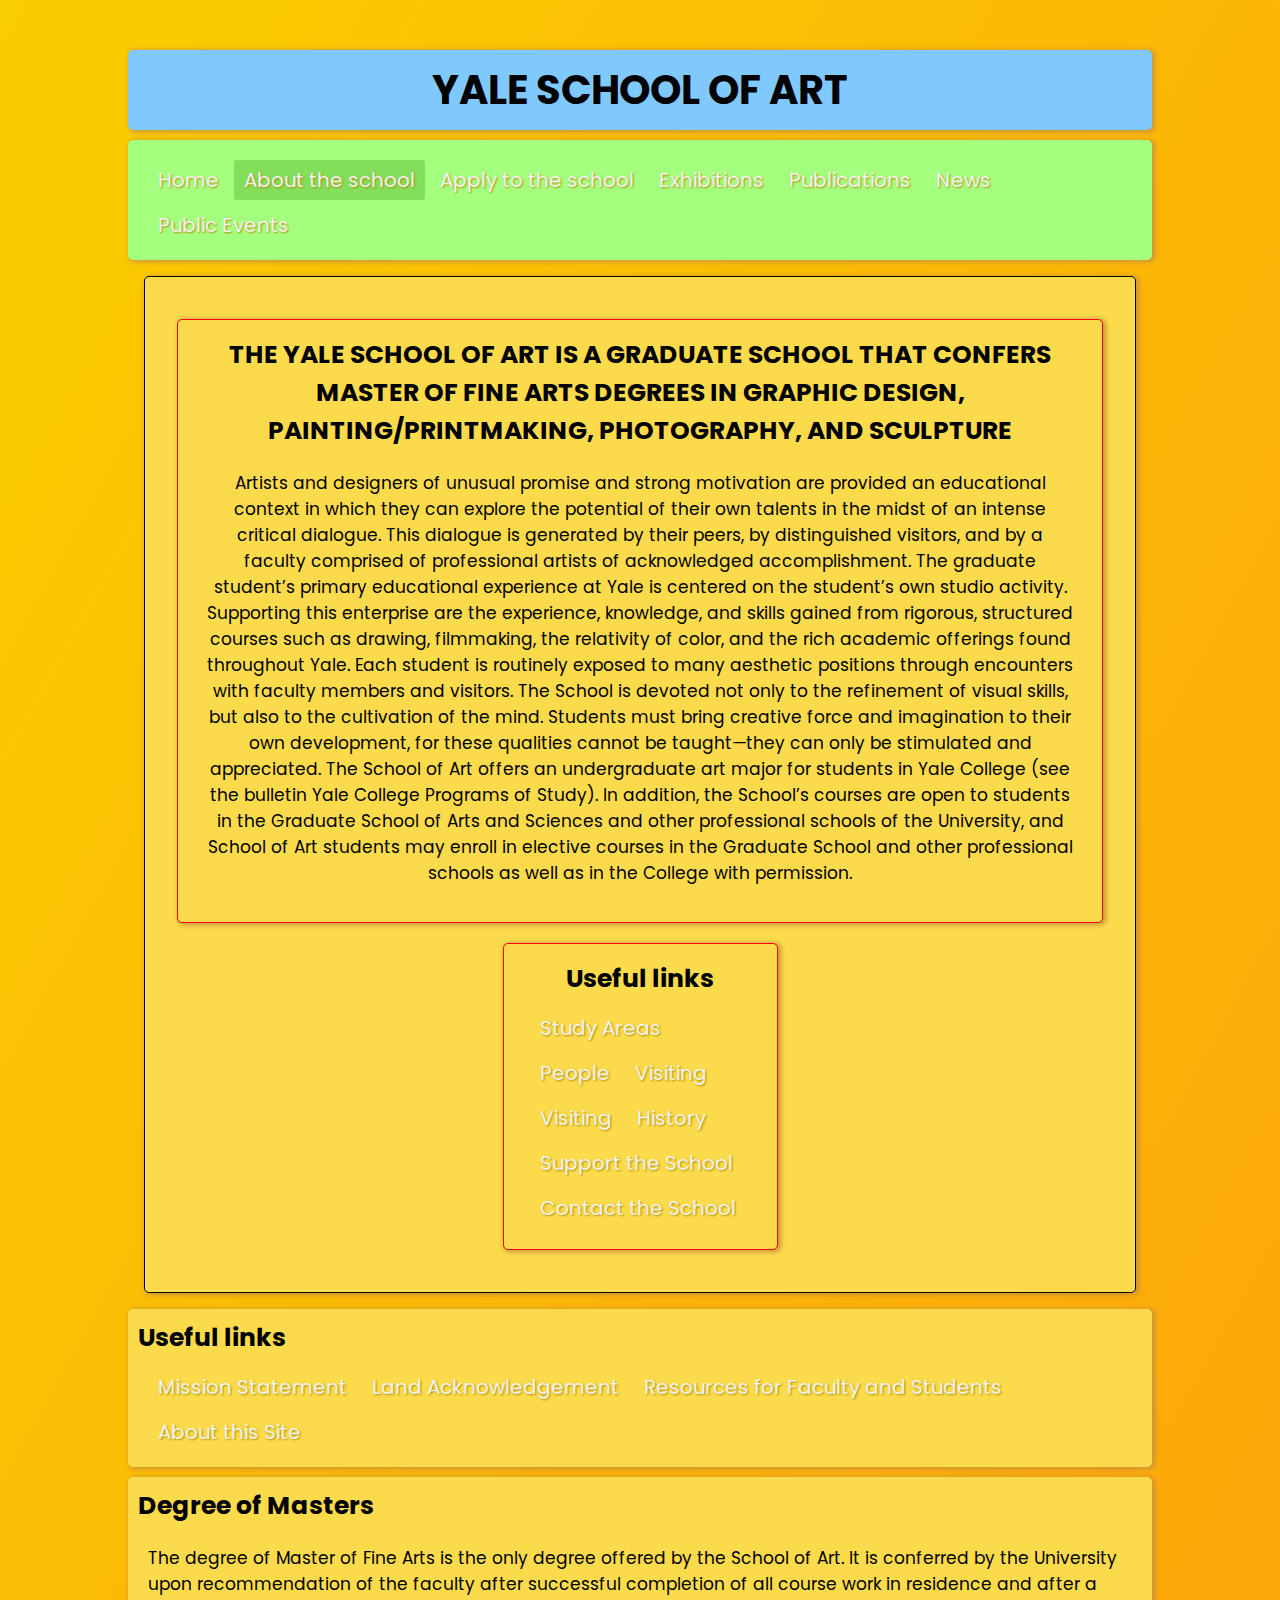
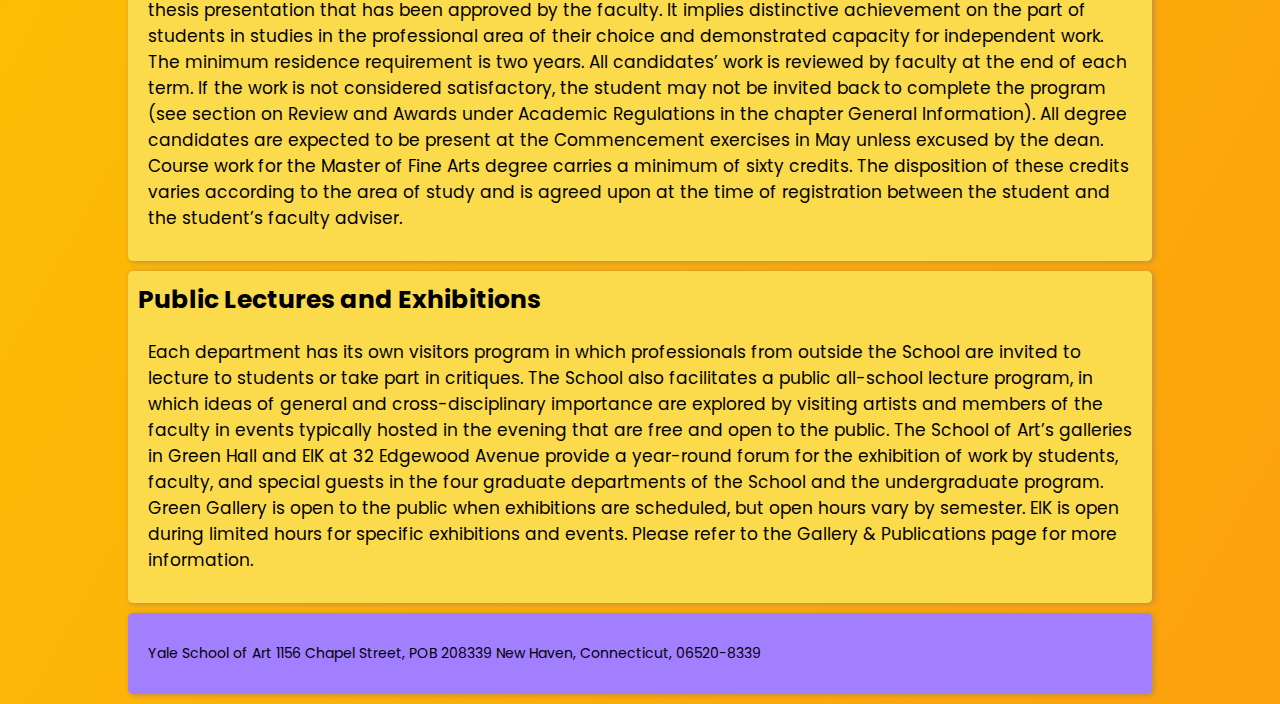
<file: about.html>
<!DOCTYPE html>
<html lang="en">
  <head>
    <meta charset="UTF-8" />
    <meta http-equiv="X-UA-Compatible" content="IE=edge" />
    <meta name="viewport" content="width=device-width, initial-scale=1.0" />
    <link rel="icon" href="media/logo.png" type="image/icon type" />
    <link
      href="https://fonts.googleapis.com/css?family=Poppins"
      rel="stylesheet"
    />
    <link rel="stylesheet" href="style.css" />
    <title>YALE SCHOOL OF ART | Home</title>
  </head>

  <body>
    <header>YALE SCHOOL OF ART</header>
    <nav>
      <ul>
        <li><a href="index.html">Home</a></li>
        <li><a class="active" href="about.html">About the school</a></li>
        <li><a href="apply.html">Apply to the school</a></li>
        <li><a href="exhibitions.html">Exhibitions</a></li>
        <li><a href="publications.html">Publications</a></li>
        <li><a href="news.html">News</a></li>
        <li><a href="public_events.html">Public Events</a></li>
      </ul>
    </nav>
    <main>
      <div class="parent">
        <div class="child">
          <h2>
            THE YALE SCHOOL OF ART IS A GRADUATE SCHOOL THAT CONFERS MASTER OF
            FINE ARTS DEGREES IN GRAPHIC DESIGN, PAINTING/PRINTMAKING,
            PHOTOGRAPHY, AND SCULPTURE
          </h2>
          <p>
            Artists and designers of unusual promise and strong motivation are
            provided an educational context in which they can explore the
            potential of their own talents in the midst of an intense critical
            dialogue. This dialogue is generated by their peers, by
            distinguished visitors, and by a faculty comprised of professional
            artists of acknowledged accomplishment. The graduate student’s
            primary educational experience at Yale is centered on the student’s
            own studio activity. Supporting this enterprise are the experience,
            knowledge, and skills gained from rigorous, structured courses such
            as drawing, filmmaking, the relativity of color, and the rich
            academic offerings found throughout Yale. Each student is routinely
            exposed to many aesthetic positions through encounters with faculty
            members and visitors. The School is devoted not only to the
            refinement of visual skills, but also to the cultivation of the
            mind. Students must bring creative force and imagination to their
            own development, for these qualities cannot be taught—they can only
            be stimulated and appreciated. The School of Art offers an
            undergraduate art major for students in Yale College (see the
            bulletin Yale College Programs of Study). In addition, the School’s
            courses are open to students in the Graduate School of Arts and
            Sciences and other professional schools of the University, and
            School of Art students may enroll in elective courses in the
            Graduate School and other professional schools as well as in the
            College with permission.
          </p>
        </div>
        <div class="child">
          <h2>Useful links</h2>
          <ul>
            <li><a href="study-areas">Study Areas</a></li>
            <li><a href="people">People</a></li>
            <li><a href="visiting">Visiting</a></li>
            <li><a href="facilities">Visiting</a></li>
            <li><a href="history">History</a></li>
            <li><a href="support">Support the School</a></li>
            <li><a href="contact">Contact the School</a></li>
          </ul>
        </div>
      </div>
      <div class="page-links">
        <h2>Useful links</h2>
        <ul>
          <li><a href="mission_statemnet">Mission Statement</a></li>
          <li><a href="land">Land Acknowledgement</a></li>
          <li><a href="resources">Resources for Faculty and Students</a></li>
          <li><a href="about_site">About this Site</a></li>
        </ul>
      </div>
      <div>
        <h2>Degree of Masters</h2>
        <p>
          The degree of Master of Fine Arts is the only degree offered by the
          School of Art. It is conferred by the University upon recommendation
          of the faculty after successful completion of all course work in
          residence and after a thesis presentation that has been approved by
          the faculty. It implies distinctive achievement on the part of
          students in studies in the professional area of their choice and
          demonstrated capacity for independent work. The minimum residence
          requirement is two years. All candidates’ work is reviewed by faculty
          at the end of each term. If the work is not considered satisfactory,
          the student may not be invited back to complete the program (see
          section on Review and Awards under Academic Regulations in the chapter
          General Information). All degree candidates are expected to be present
          at the Commencement exercises in May unless excused by the dean.
          Course work for the Master of Fine Arts degree carries a minimum of
          sixty credits. The disposition of these credits varies according to
          the area of study and is agreed upon at the time of registration
          between the student and the student’s faculty adviser.
        </p>
      </div>
      <div>
        <h2>Public Lectures and Exhibitions</h2>
        <p>
          Each department has its own visitors program in which professionals
          from outside the School are invited to lecture to students or take
          part in critiques. The School also facilitates a public all-school
          lecture program, in which ideas of general and cross-disciplinary
          importance are explored by visiting artists and members of the faculty
          in events typically hosted in the evening that are free and open to
          the public. The School of Art’s galleries in Green Hall and EIK at 32
          Edgewood Avenue provide a year-round forum for the exhibition of work
          by students, faculty, and special guests in the four graduate
          departments of the School and the undergraduate program. Green Gallery
          is open to the public when exhibitions are scheduled, but open hours
          vary by semester. EIK is open during limited hours for specific
          exhibitions and events. Please refer to the Gallery & Publications
          page for more information.
        </p>
      </div>
      <!-- Socials - insta:  yaleschoolofart - https://www.instagram.com/yaleschoolofart/
                     fb: @YaleSchoolofArt - https://www.facebook.com/YaleSchoolofArt/
                     yt: Yale School of Art - https://www.youtube.com/channel/UCDwJT0mYodTSodcpH-hGmdA
                     contact: https://www.art.yale.edu/about/contact -->
    </main>
    <footer>
      <p>
        Yale School of Art 1156 Chapel Street, POB 208339 New Haven,
        Connecticut, 06520-8339
      </p>
    </footer>
  </body>
</html>
</file>
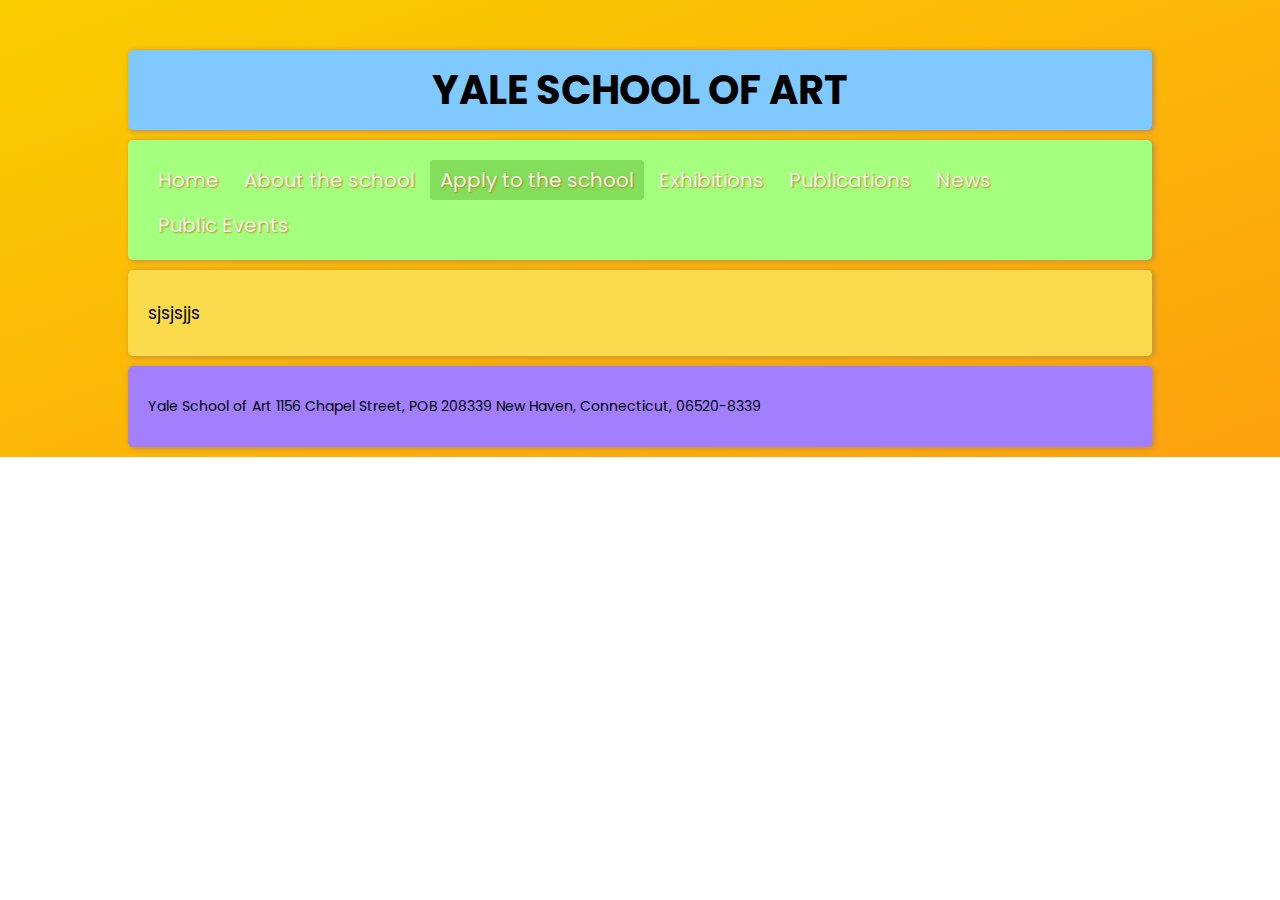
<file: apply.html>
<!DOCTYPE html>
<html lang="en">
	<head>
		<meta charset="UTF-8">
		<meta http-equiv="X-UA-Compatible" content="IE=edge">
		<meta name="viewport" content="width=device-width, initial-scale=1.0">
		<link rel="icon" href="media/logo.png" type="image/icon type">
		<link href='https://fonts.googleapis.com/css?family=Poppins' rel='stylesheet'>
		<link rel="stylesheet" href="style.css">
		<title>YALE SCHOOL OF ART | Home</title>
	</head>

	<body>
		<header>
			YALE SCHOOL OF ART
		</header>
		<nav>
			<ul>
				<li><a href="index.html">Home</a></li>
				<li><a href="about.html">About the school</a></li>
				<li><a class="active" href="apply.html">Apply to the school</a></li>
				<li><a href="exhibitions.html">Exhibitions</a></li>
				<li><a href="publications.html">Publications</a></li>
				<li><a href="news.html">News</a></li>
				<li><a href="public_events.html">Public Events</a></li>
			</ul>
		</nav>
		<main>
			<div>
				<p>sjsjsjjs</p>
			</div>
		</main>
		<footer>
			<p>Yale School of Art 1156 Chapel Street, POB 208339 New Haven, Connecticut, 06520-8339</p>
		</footer>
	</body>
</html>
</file>
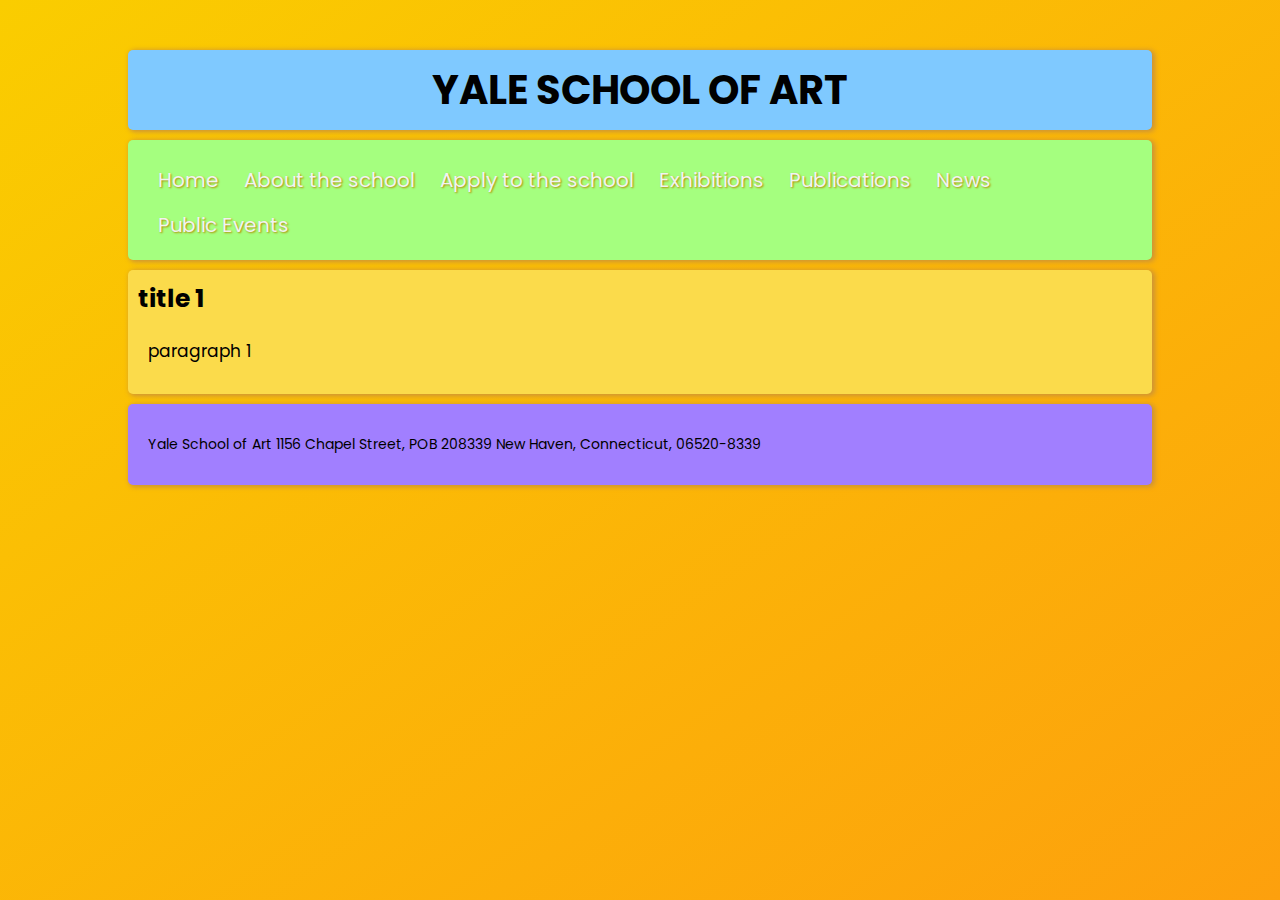
<file: basic page template.html>
<html>
	<head>
		<title>page template</title>
		<meta charset="UTF-8">
		<meta http-equiv="X-UA-Compatible" content="IE=edge">
		<meta name="viewport" content="width=device-width, initial-scale=1.0">
		<link rel="icon" href="media/logo.png" type="image/icon type">
		<link href='https://fonts.googleapis.com/css?family=Poppins' rel='stylesheet'>
		<link rel="stylesheet" href="style.css">
	</head>

	<body>
		<header>
			YALE SCHOOL OF ART
		</header>
		<nav>
			<ul>
				<li><a href="index.html">Home</a></li>
				<li><a href="about.html">About the school</a></li>
				<li><a href="apply.html">Apply to the school</a></li>
				<li><a href="exhibitions.html">Exhibitions</a></li>
				<li><a href="publications.html">Publications</a></li>
				<li><a href="news.html">News</a></li>
				<li><a href="public_events.html">Public Events</a></li>
			</ul>
		</nav>
		<main>
			<div>
				<h2>title 1</h2>
				<p>
					paragraph 1
				</p>
			</div>
		</main>
		<footer>
			<p>Yale School of Art 1156 Chapel Street, POB 208339 New Haven, Connecticut, 06520-8339</p>
		</footer>
	</body>	
</html>
</file>
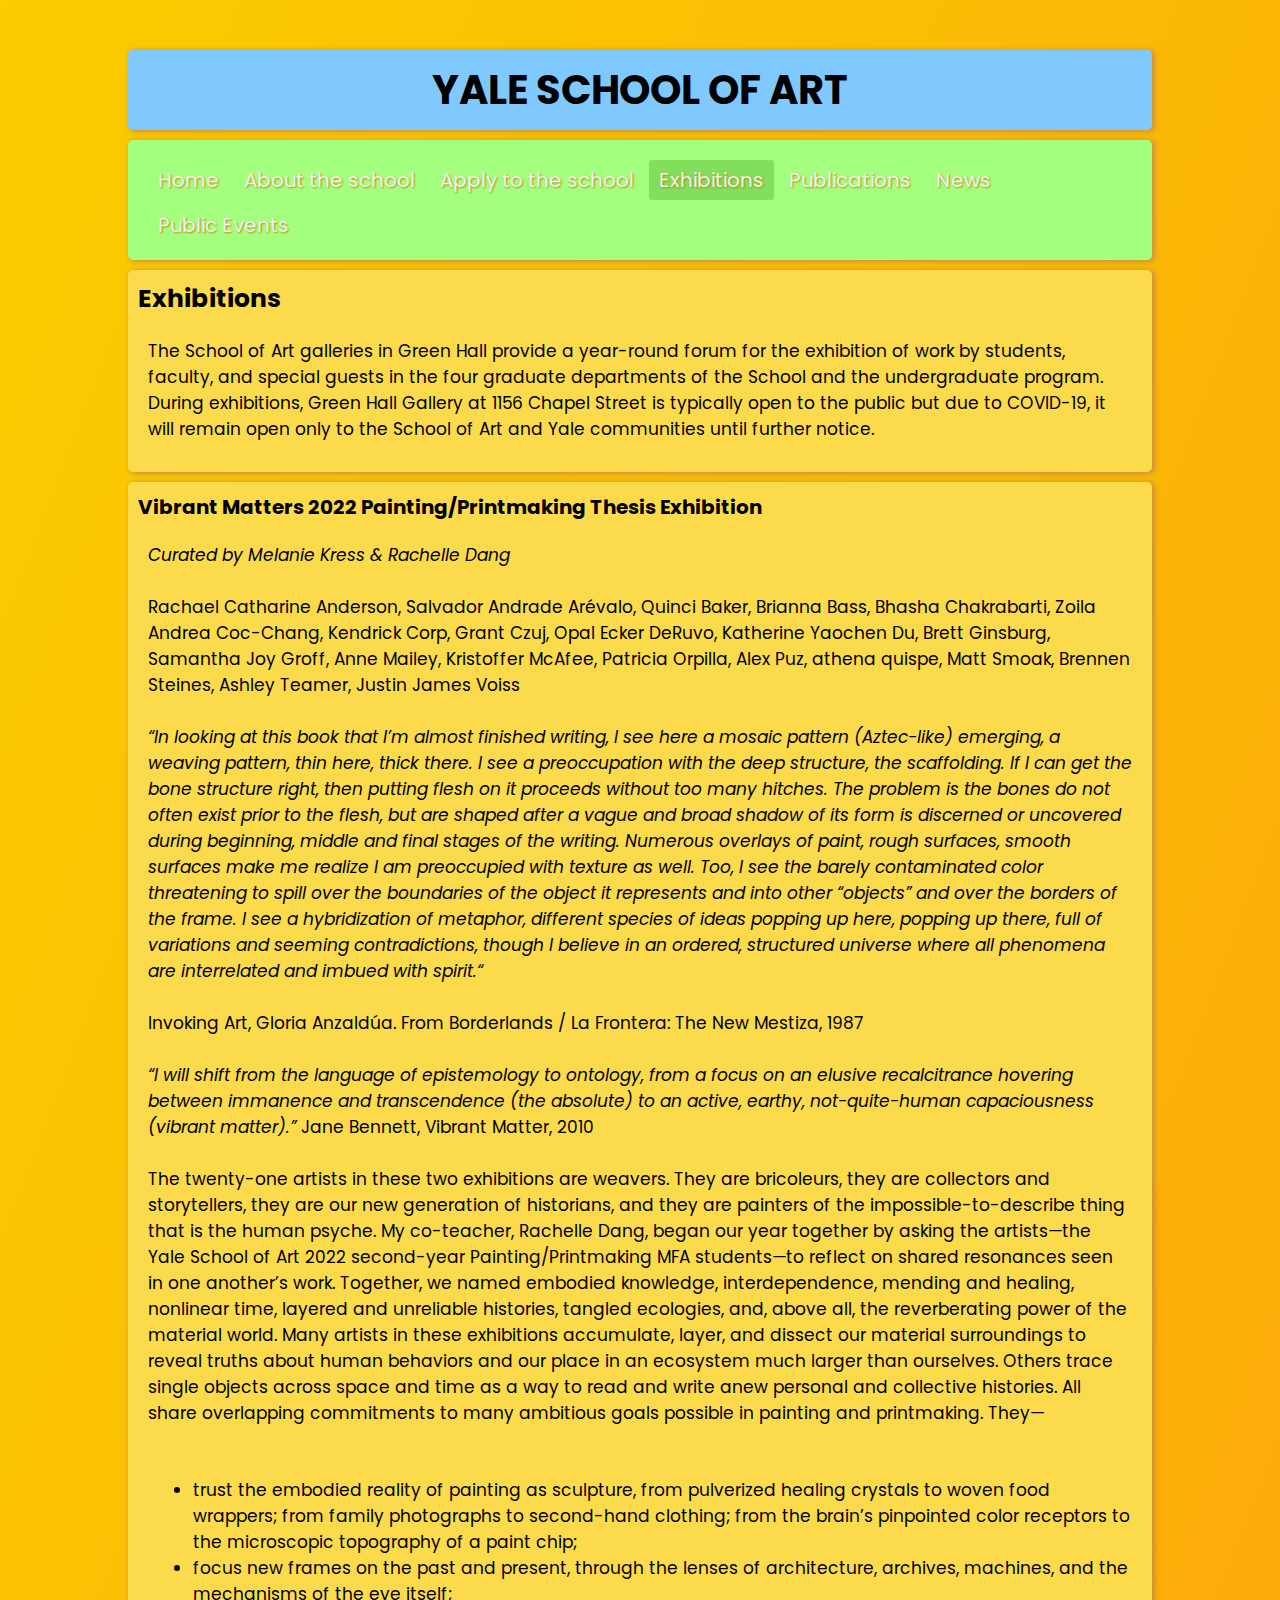
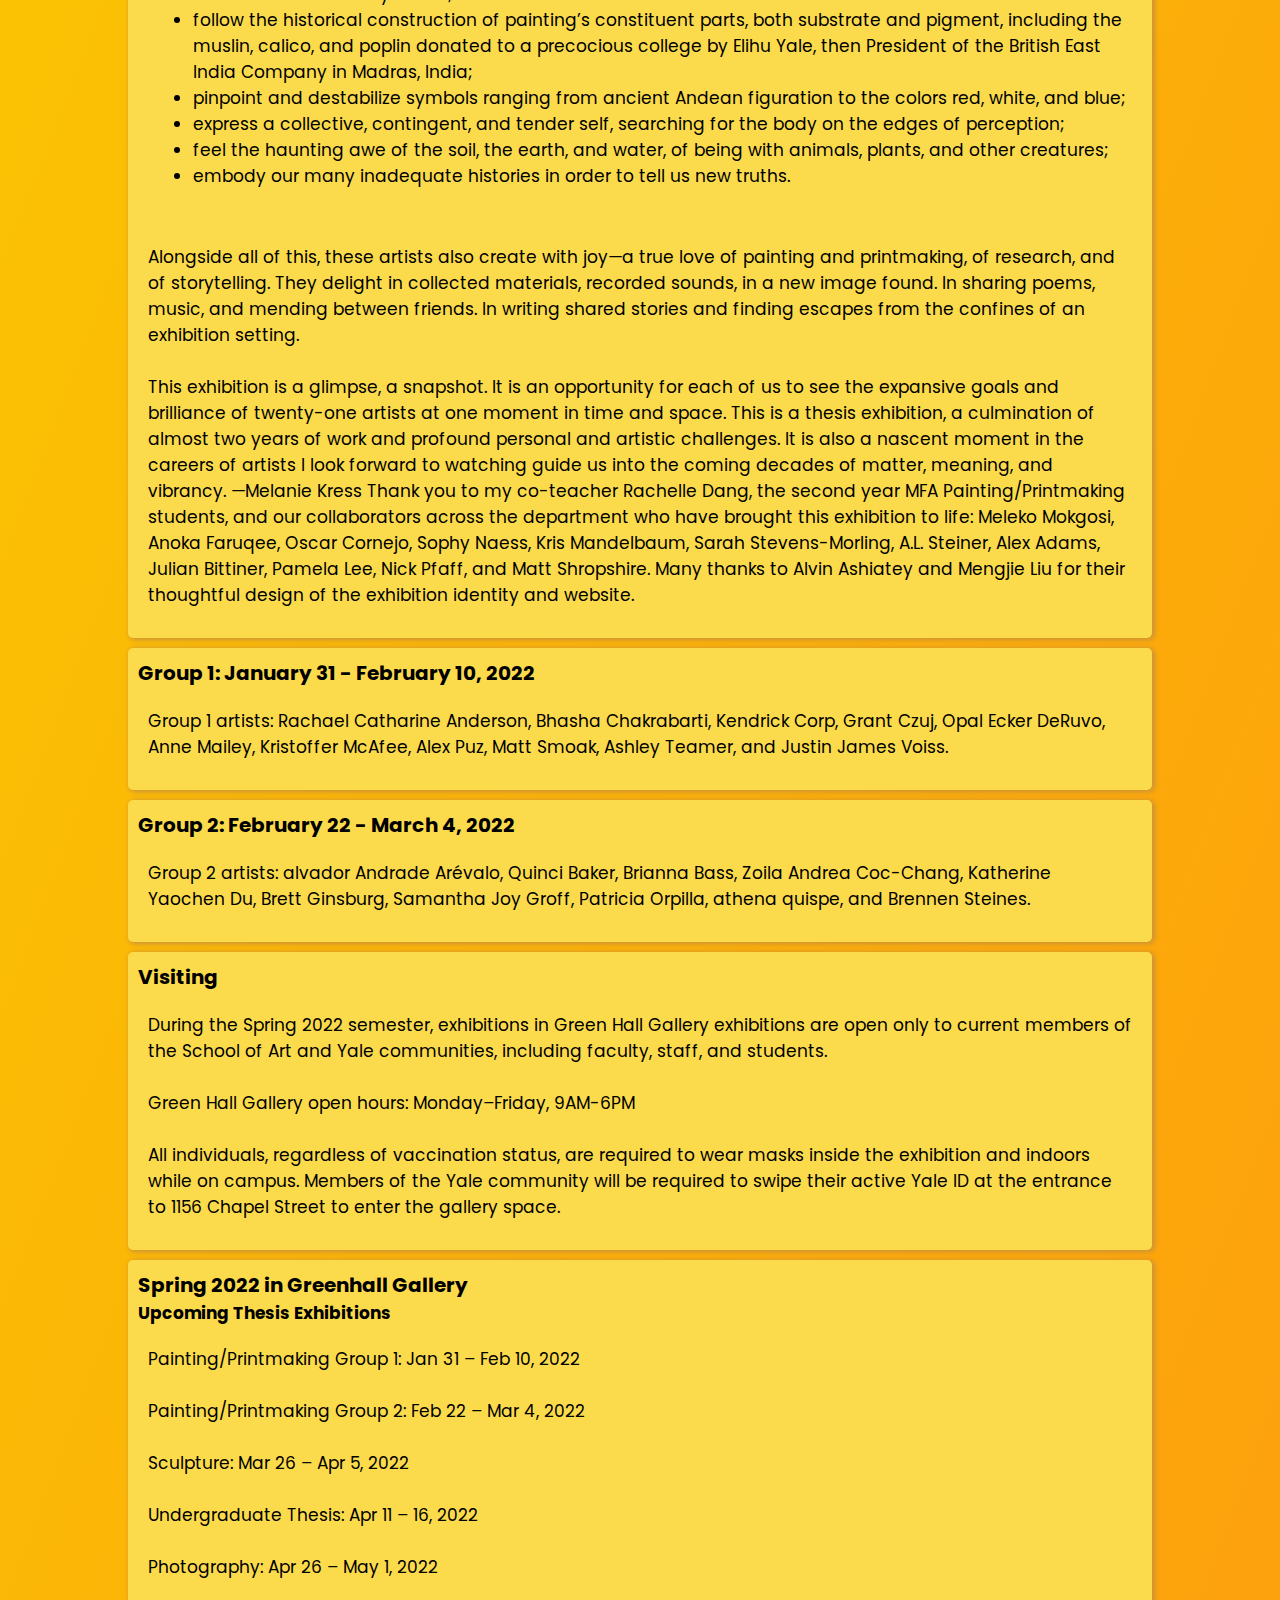
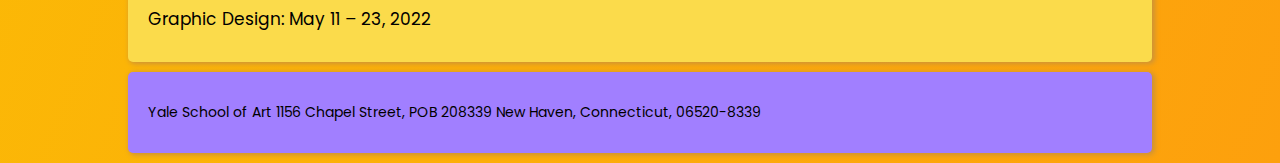
<file: exhibitions.html>
<!DOCTYPE html>
<html lang="en">
  <head>
    <meta charset="UTF-8" />
    <meta http-equiv="X-UA-Compatible" content="IE=edge" />
    <meta name="viewport" content="width=device-width, initial-scale=1.0" />
    <link rel="icon" href="media/logo.png" type="image/icon type" />
    <link
      href="https://fonts.googleapis.com/css?family=Poppins"
      rel="stylesheet"
    />
    <link rel="stylesheet" href="style.css" />
    <title>YALE SCHOOL OF ART | Exhibitions</title>
  </head>

  <body>
    <header>YALE SCHOOL OF ART</header>
    <nav>
      <ul>
        <li><a href="index.html">Home</a></li>
        <li><a href="about.html">About the school</a></li>
        <li><a href="apply.html">Apply to the school</a></li>
        <li><a class="active" href="exhibitions.html">Exhibitions</a></li>
        <li><a href="publications.html">Publications</a></li>
        <li><a href="news.html">News</a></li>
        <li><a href="public_events.html">Public Events</a></li>
      </ul>
    </nav>
    <main>
		<!-- General Exhibitions info -->
      <div>
        <h2>Exhibitions</h2>
        <p>
          The School of Art galleries in Green Hall provide a year-round forum
          for the exhibition of work by students, faculty, and special guests in
          the four graduate departments of the School and the undergraduate
          program. During exhibitions, Green Hall Gallery at 1156 Chapel Street
          is typically open to the public but due to COVID-19, it will remain
          open only to the School of Art and Yale communities until further
          notice.
        </p>
      </div>

	  <!-- Vibrant Matters exbhibition info -->
      <div class="vibrant-matters">
        <h3>Vibrant Matters 2022 Painting/Printmaking Thesis Exhibition</h3>
        <p>
          <em>Curated by Melanie Kress & Rachelle Dang</em>
          <br /><br />
          Rachael Catharine Anderson, Salvador Andrade Arévalo, Quinci Baker,
          Brianna Bass, Bhasha Chakrabarti, Zoila Andrea Coc-Chang, Kendrick
          Corp, Grant Czuj, Opal Ecker DeRuvo, Katherine Yaochen Du, Brett
          Ginsburg, Samantha Joy Groff, Anne Mailey, Kristoffer McAfee, Patricia
          Orpilla, Alex Puz, athena quispe, Matt Smoak, Brennen Steines, Ashley
          Teamer, Justin James Voiss<br /><br />
          <em>“In looking at this book that I’m almost finished writing, I see
            here a mosaic pattern (Aztec-like) emerging, a weaving pattern, thin
            here, thick there. I see a preoccupation with the deep structure,
            the scaffolding. If I can get the bone structure right, then putting
            flesh on it proceeds without too many hitches. The problem is the
            bones do not often exist prior to the flesh, but are shaped after a
            vague and broad shadow of its form is discerned or uncovered during
            beginning, middle and final stages of the writing. Numerous overlays
            of paint, rough surfaces, smooth surfaces make me realize I am
            preoccupied with texture as well. Too, I see the barely contaminated
            color threatening to spill over the boundaries of the object it
            represents and into other “objects” and over the borders of the
            frame. I see a hybridization of metaphor, different species of ideas
            popping up here, popping up there, full of variations and seeming
            contradictions, though I believe in an ordered, structured universe
            where all phenomena are interrelated and imbued with spirit.“</em
          >
          <br /><br />
          Invoking Art, Gloria Anzaldúa. From Borderlands / La Frontera: The New
          Mestiza, 1987
          <br /><br />
          <em>
            “I will shift from the language of epistemology to ontology, from a
            focus on an elusive recalcitrance hovering between immanence and
            transcendence (the absolute) to an active, earthy, not-quite-human
            capaciousness (vibrant matter).”
          </em>
          Jane Bennett, Vibrant Matter, 2010
          <br /><br />
          The twenty-one artists in these two exhibitions are weavers. They are
          bricoleurs, they are collectors and storytellers, they are our new
          generation of historians, and they are painters of the
          impossible-to-describe thing that is the human psyche. My co-teacher,
          Rachelle Dang, began our year together by asking the artists—the Yale
          School of Art 2022 second-year Painting/Printmaking MFA students—to
          reflect on shared resonances seen in one another’s work. Together, we
          named embodied knowledge, interdependence, mending and healing,
          nonlinear time, layered and unreliable histories, tangled ecologies,
          and, above all, the reverberating power of the material world. Many
          artists in these exhibitions accumulate, layer, and dissect our
          material surroundings to reveal truths about human behaviors and our
          place in an ecosystem much larger than ourselves. Others trace single
          objects across space and time as a way to read and write anew personal
          and collective histories. All share overlapping commitments to many
          ambitious goals possible in painting and printmaking. They—
		  <br><br>
		 <ul>
			<li>
				trust the
				embodied reality of painting as sculpture, from pulverized healing
				crystals to woven food wrappers; from family photographs to
				second-hand clothing; from the brain’s pinpointed color receptors to
				the microscopic topography of a paint chip;
			</li> 
			<li>
				focus new frames on the
				past and present, through the lenses of architecture, archives,
				machines, and the mechanisms of the eye itself;
			</li> 
			<li>
				follow the historical
				construction of painting’s constituent parts, both substrate and
				pigment, including the muslin, calico, and poplin donated to a
				precocious college by Elihu Yale, then President of the British East
				India Company in Madras, India;
			</li>
			<li>
				pinpoint and destabilize symbols
				ranging from ancient Andean figuration to the colors red, white, and
				blue;
			</li>
			<li>
				express a collective, contingent, and tender self, searching for
				the body on the edges of perception;
			</li>
			<li>
				feel the haunting awe of the
				soil, the earth, and water, of being with animals, plants, and other
				creatures;
			</li>
			<li>
				embody our many inadequate histories in order to tell us
				new truths.
			</li>
		 </ul> 
		 </p>
		 <p>
		  Alongside all of this, these artists also create with
          joy—a true love of painting and printmaking, of research, and of
          storytelling. They delight in collected materials, recorded sounds, in
          a new image found. In sharing poems, music, and mending between
          friends. In writing shared stories and finding escapes from the
          confines of an exhibition setting.
		  <br><br>
		  This exhibition is a glimpse, a
          snapshot. It is an opportunity for each of us to see the expansive
          goals and brilliance of twenty-one artists at one moment in time and
          space. This is a thesis exhibition, a culmination of almost two years
          of work and profound personal and artistic challenges. It is also a
          nascent moment in the careers of artists I look forward to watching
          guide us into the coming decades of matter, meaning, and vibrancy.
          —Melanie Kress Thank you to my co-teacher Rachelle Dang, the second
          year MFA Painting/Printmaking students, and our collaborators across
          the department who have brought this exhibition to life: Meleko
          Mokgosi, Anoka Faruqee, Oscar Cornejo, Sophy Naess, Kris Mandelbaum,
          Sarah Stevens-Morling, A.L. Steiner, Alex Adams, Julian Bittiner,
          Pamela Lee, Nick Pfaff, and Matt Shropshire. Many thanks to Alvin
          Ashiatey and Mengjie Liu for their thoughtful design of the exhibition
          identity and website.
        </p>

		<!-- Groups of artists -->
      </div>
	  <div>
		  <h3>Group 1: January 31 - February 10, 2022</h3>
		  <p>Group 1 artists: Rachael Catharine Anderson, Bhasha Chakrabarti, Kendrick Corp, Grant Czuj, Opal Ecker DeRuvo, Anne Mailey, Kristoffer McAfee, Alex Puz, Matt Smoak, Ashley Teamer, and Justin James Voiss.</p>
	  </div>
	  <div>
		<h3>Group 2: February 22 - March 4, 2022</h3>
		<p>Group 2 artists: alvador Andrade Arévalo, Quinci Baker, Brianna Bass, Zoila Andrea Coc-Chang, Katherine Yaochen Du, Brett Ginsburg, Samantha Joy Groff, Patricia Orpilla, athena quispe, and Brennen Steines.</p>
	</div>

	<!-- Visiting -->
	<div>
		<h3>Visiting</h3>
		<p>
      During the Spring 2022 semester, exhibitions in Green Hall Gallery exhibitions are open only to current members of the School of Art and Yale communities, including faculty, staff, and students.
      <br><br>
			Green Hall Gallery open hours: Monday–Friday, 9AM-6PM
			<br><br>
			All individuals, regardless of vaccination status, are required to wear masks inside the exhibition and indoors while on campus. Members of the Yale community will be required to swipe their active Yale ID at the entrance to 1156 Chapel Street to enter the gallery space.
			</p>
	</div>
	  
  <div>
		<h3>Spring 2022 in Greenhall Gallery</h3>
		<h4>Upcoming Thesis Exhibitions</h4>
    <p>
      Painting/Printmaking Group 1: Jan 31 – Feb 10, 2022
      <br><br>
      Painting/Printmaking Group 2: Feb 22 – Mar 4, 2022
      <br><br>
      Sculpture: Mar 26 – Apr 5, 2022
      <br><br>
      Undergraduate Thesis: Apr 11 – 16, 2022
      <br><br>
      Photography: Apr 26 – May 1, 2022
      <br><br>
      Graphic Design: May 11 – 23, 2022
    </p>
	</div>
	  
    </main>
    <footer>
      <p>
        Yale School of Art 1156 Chapel Street, POB 208339 New Haven,
        Connecticut, 06520-8339
      </p>
    </footer>
  </body>
</html>
</file>
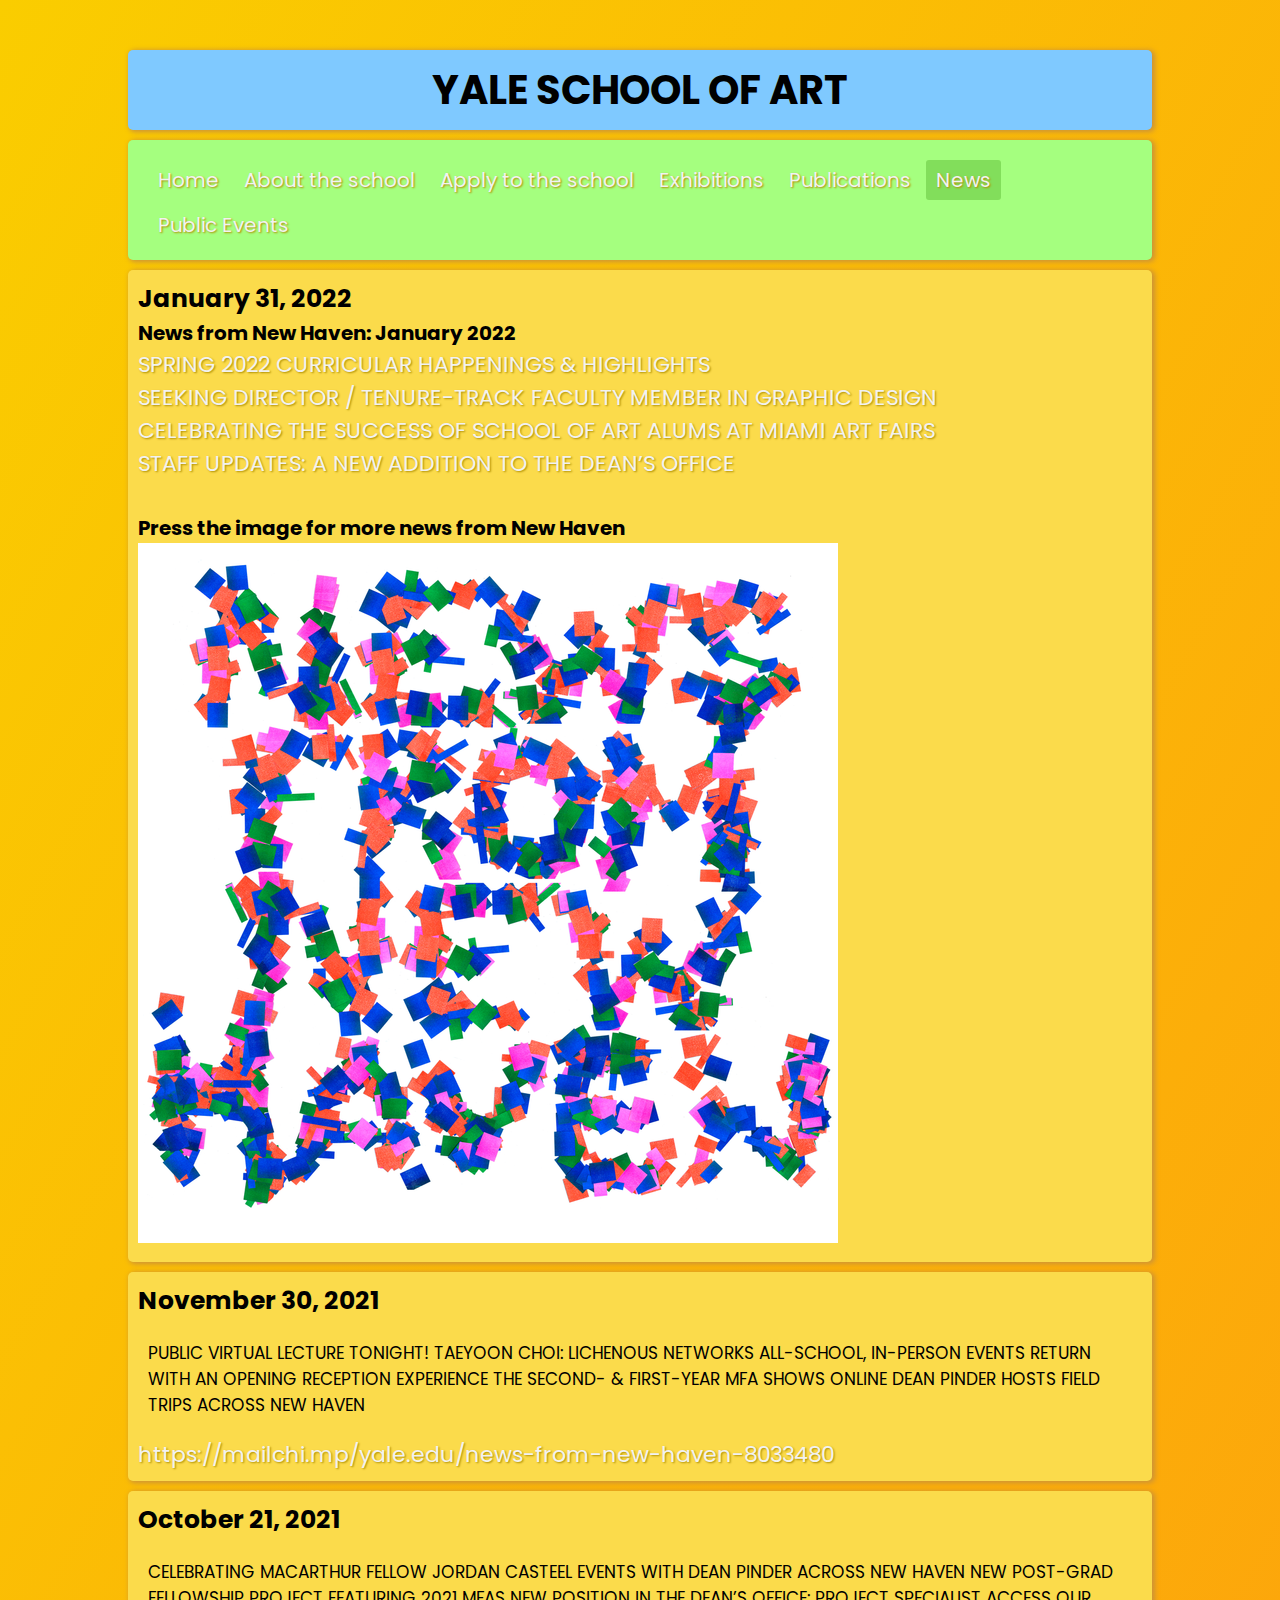
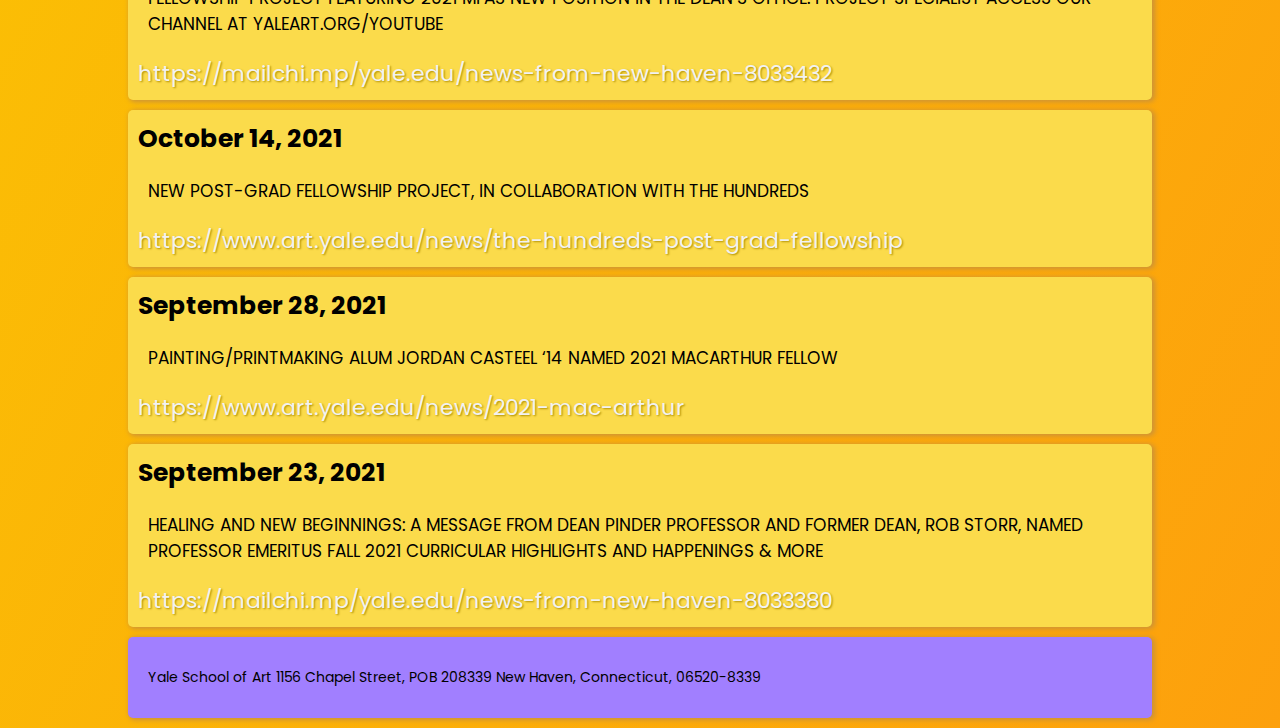
<file: news.html>
<!DOCTYPE html>
<html lang="en">
  <head>
    <meta charset="UTF-8" />
    <meta http-equiv="X-UA-Compatible" content="IE=edge" />
    <meta name="viewport" content="width=device-width, initial-scale=1.0" />
    <link rel="icon" href="media/logo.png" type="image/icon type" />
    <link
      href="https://fonts.googleapis.com/css?family=Poppins"
      rel="stylesheet"
    />
    <link rel="stylesheet" href="style.css" />
    <title>YALE SCHOOL OF ART | Home</title>
  </head>

  <body>
    <header>YALE SCHOOL OF ART</header>
    <nav>
      <ul>
        <li><a href="index.html">Home</a></li>
        <li><a href="about.html">About the school</a></li>
        <li><a href="apply.html">Apply to the school</a></li>
        <li><a href="exhibitions.html">Exhibitions</a></li>
        <li><a href="publications.html">Publications</a></li>
        <li><a class="active" href="news.html">News</a></li>
        <li><a href="public_events.html">Public Events</a></li>
      </ul>
    </nav>
    <main>
      <!-- Recent News -->
      <div class="news">
        <h2>January 31, 2022</h2>
        <h3>News from New Haven: January 2022</h3>
        <a
          href="https://mailchi.mp/yale.edu/news-from-new-haven-8033523#spring"
        >
          SPRING 2022 CURRICULAR HAPPENINGS & HIGHLIGHTS</a
        ><br />
        <a href="https://mailchi.mp/yale.edu/news-from-new-haven-8033523#call">
          SEEKING DIRECTOR / TENURE-TRACK FACULTY MEMBER IN GRAPHIC DESIGN</a
        ><br />
        <a href="https://mailchi.mp/yale.edu/news-from-new-haven-8033523#miami">
          CELEBRATING THE SUCCESS OF SCHOOL OF ART ALUMS AT MIAMI ART FAIRS</a
        ><br />
        <a href="https://mailchi.mp/yale.edu/news-from-new-haven-8033523#staff">
          STAFF UPDATES: A NEW ADDITION TO THE DEAN’S OFFICE</a
        ><br /><br />
        <h3>Press the image for more news from New Haven</h3>
        <a href="https://mailchi.mp/yale.edu/news-from-new-haven-8033523">
          <img src="media/news_from_new_haven.png" target="_blank" />
        </a>
      </div>
      <!-- News from November 30 -->
      <div>
        <h2>November 30, 2021</h2>
        <p>
          PUBLIC VIRTUAL LECTURE TONIGHT! TAEYOON CHOI: LICHENOUS NETWORKS
          ALL-SCHOOL, IN-PERSON EVENTS RETURN WITH AN OPENING RECEPTION
          EXPERIENCE THE SECOND- & FIRST-YEAR MFA SHOWS ONLINE DEAN PINDER HOSTS
          FIELD TRIPS ACROSS NEW HAVEN
        </p>
        <a href="https://mailchi.mp/yale.edu/news-from-new-haven-8033480">
          https://mailchi.mp/yale.edu/news-from-new-haven-8033480
        </a>
      </div>
      <!-- News from October 21, 2021-->
      <div>
        <h2>October 21, 2021</h2>
        <p>
          CELEBRATING MACARTHUR FELLOW JORDAN CASTEEL EVENTS WITH DEAN PINDER
          ACROSS NEW HAVEN NEW POST-GRAD FELLOWSHIP PROJECT FEATURING 2021 MFAS
          NEW POSITION IN THE DEAN’S OFFICE: PROJECT SPECIALIST ACCESS OUR
          CHANNEL AT YALEART.ORG/YOUTUBE
        </p>
        <a href="https://mailchi.mp/yale.edu/news-from-new-haven-8033432">
          https://mailchi.mp/yale.edu/news-from-new-haven-8033432
        </a>
      </div>

      <!-- News from October 14, 2021 -->
      <div>
        <h2>October 14, 2021</h2>
        <p>
          NEW POST-GRAD FELLOWSHIP PROJECT, IN COLLABORATION WITH THE HUNDREDS
        </p>
        <a
          href="https://www.art.yale.edu/news/the-hundreds-post-grad-fellowship"
        >
          https://www.art.yale.edu/news/the-hundreds-post-grad-fellowship
        </a>
      </div>

      <!-- News from September 28, 2021 -->
      <div>
        <h2>September 28, 2021</h2>
        <p>
          PAINTING/PRINTMAKING ALUM JORDAN CASTEEL ‘14 NAMED 2021 MACARTHUR
          FELLOW
        </p>
        <a href="https://www.art.yale.edu/news/2021-mac-arthur">
          https://www.art.yale.edu/news/2021-mac-arthur
        </a>
      </div>
      <!-- News from September 23, 2021 -->
      <div>
        <h2>September 23, 2021</h2>
        <p>
          HEALING AND NEW BEGINNINGS: A MESSAGE FROM DEAN PINDER PROFESSOR AND
          FORMER DEAN, ROB STORR, NAMED PROFESSOR EMERITUS FALL 2021 CURRICULAR
          HIGHLIGHTS AND HAPPENINGS & MORE
        </p>
        <a
          href="https://mailchi.mp/yale.edu/news-from-new-haven-8033380"
          target="_blank"
        >
          https://mailchi.mp/yale.edu/news-from-new-haven-8033380
        </a>
      </div>
    </main>
    <footer>
      <p>
        Yale School of Art 1156 Chapel Street, POB 208339 New Haven,
        Connecticut, 06520-8339
      </p>
    </footer>
  </body>
</html>
</file>
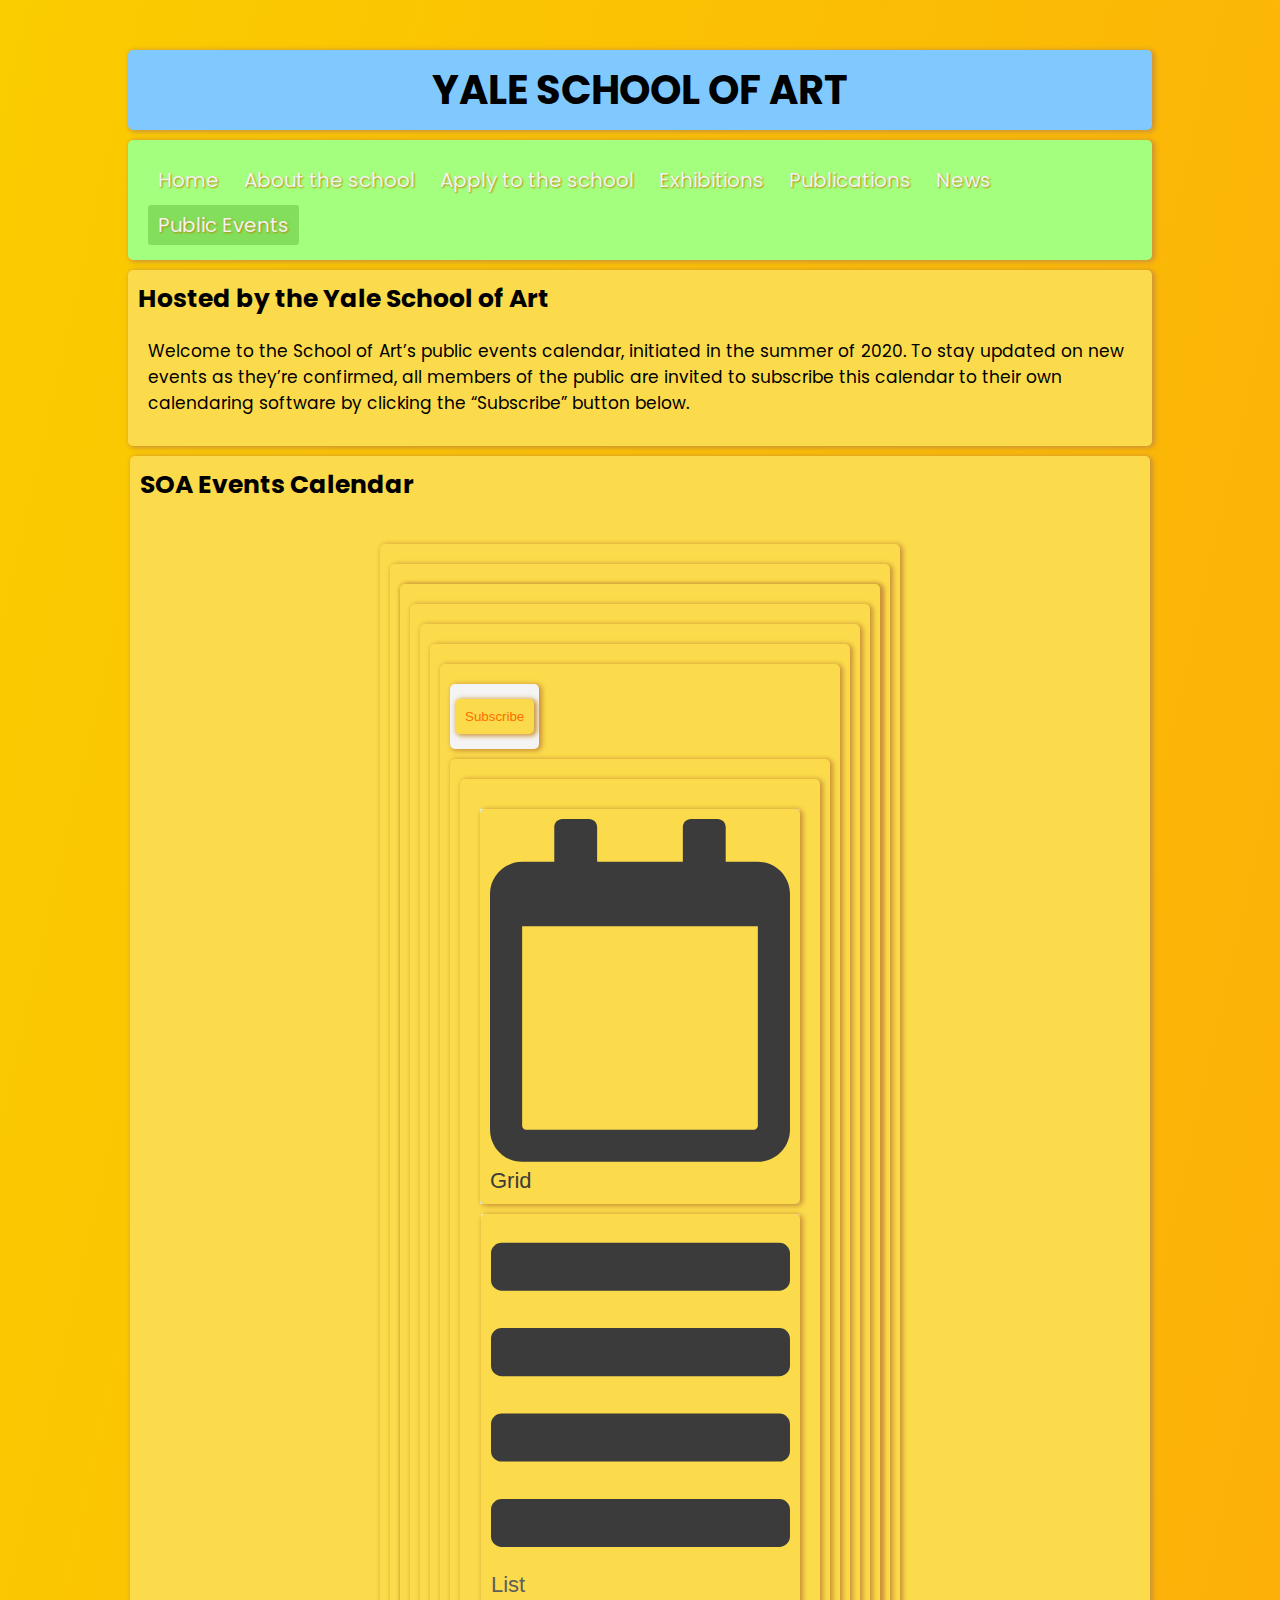
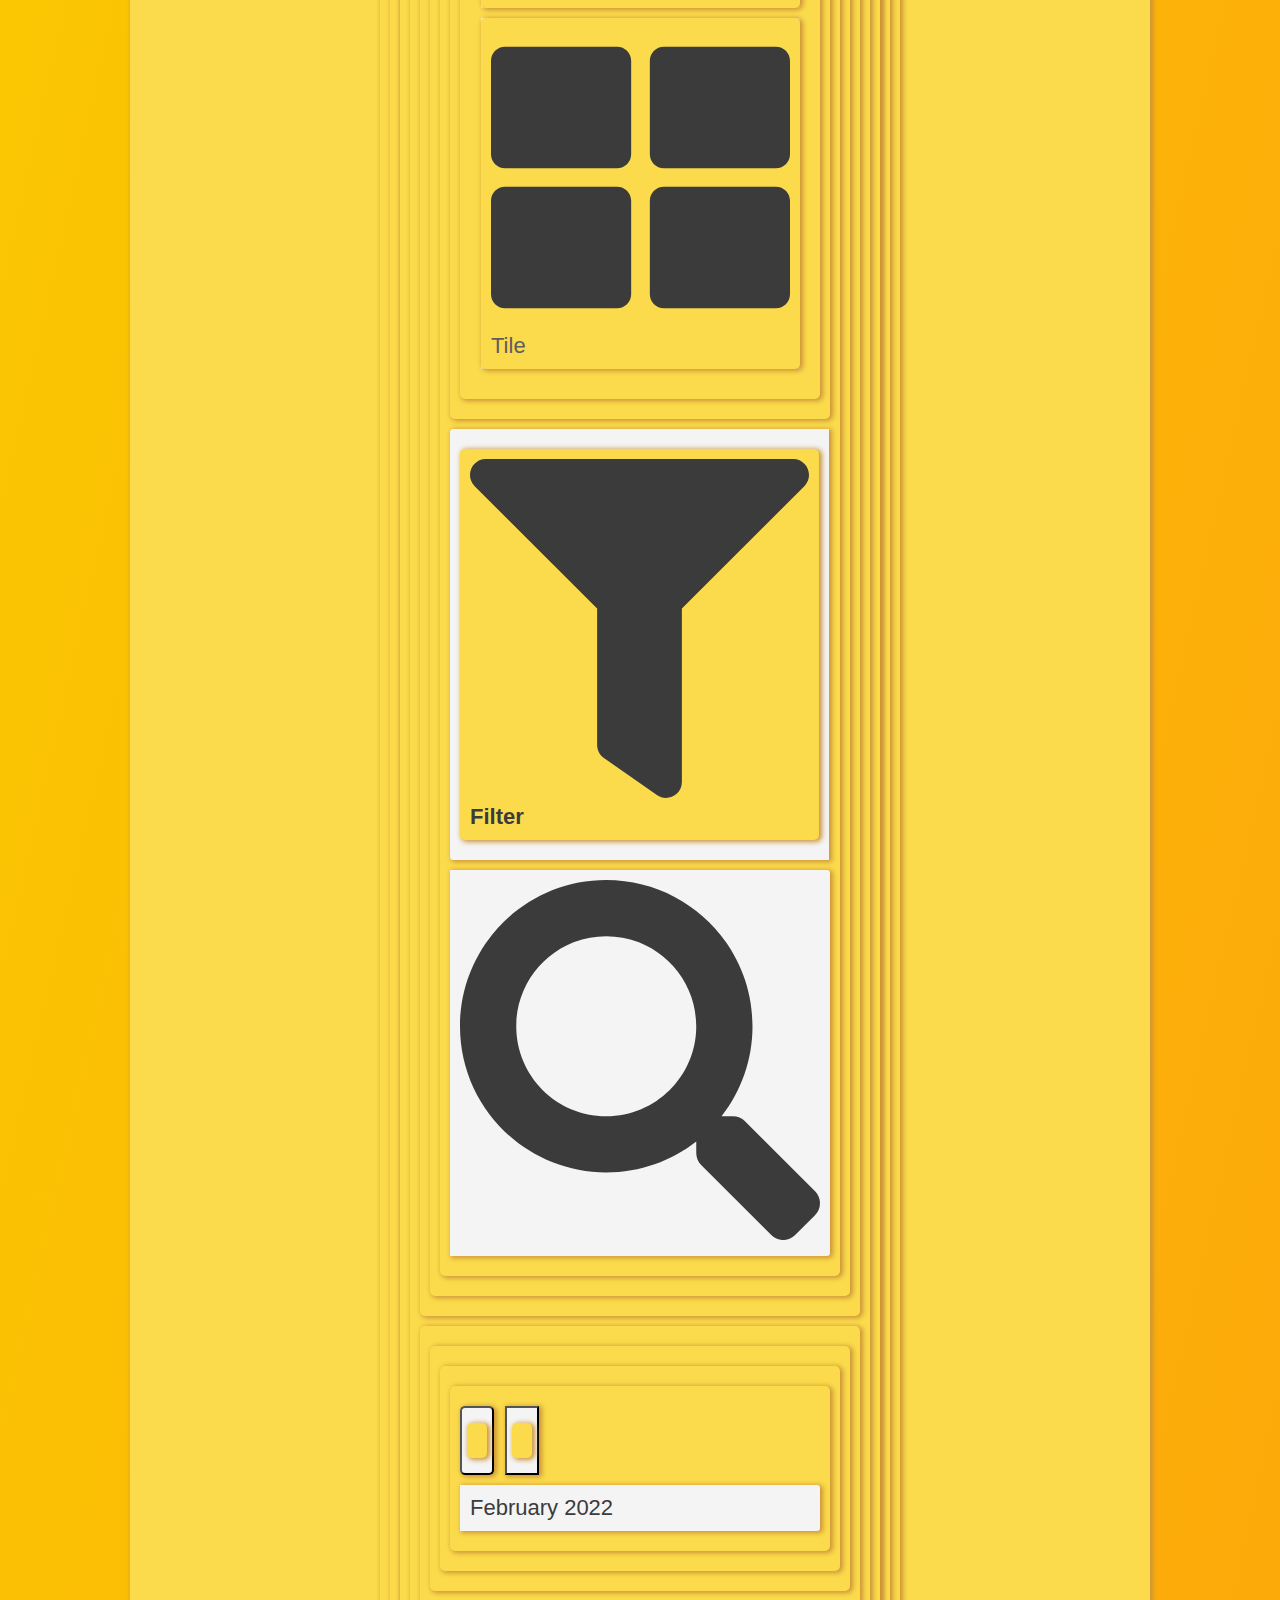
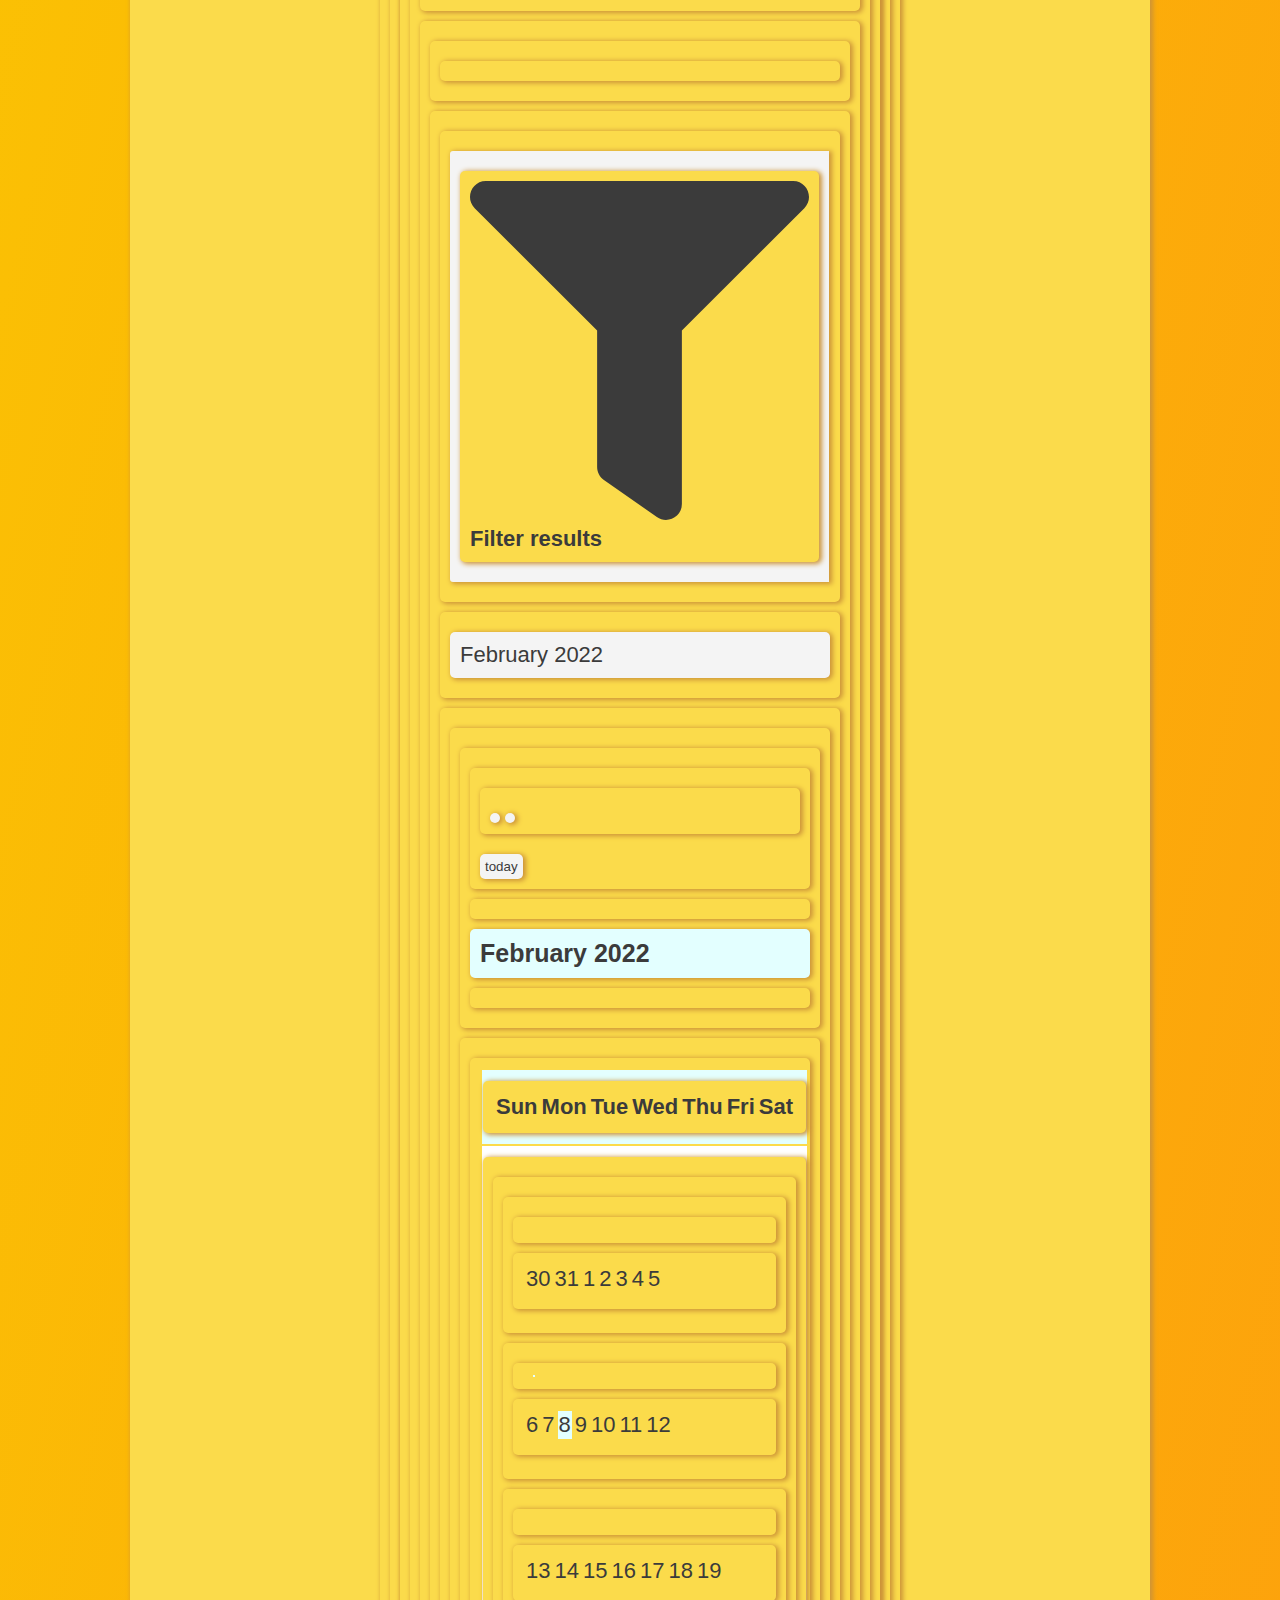
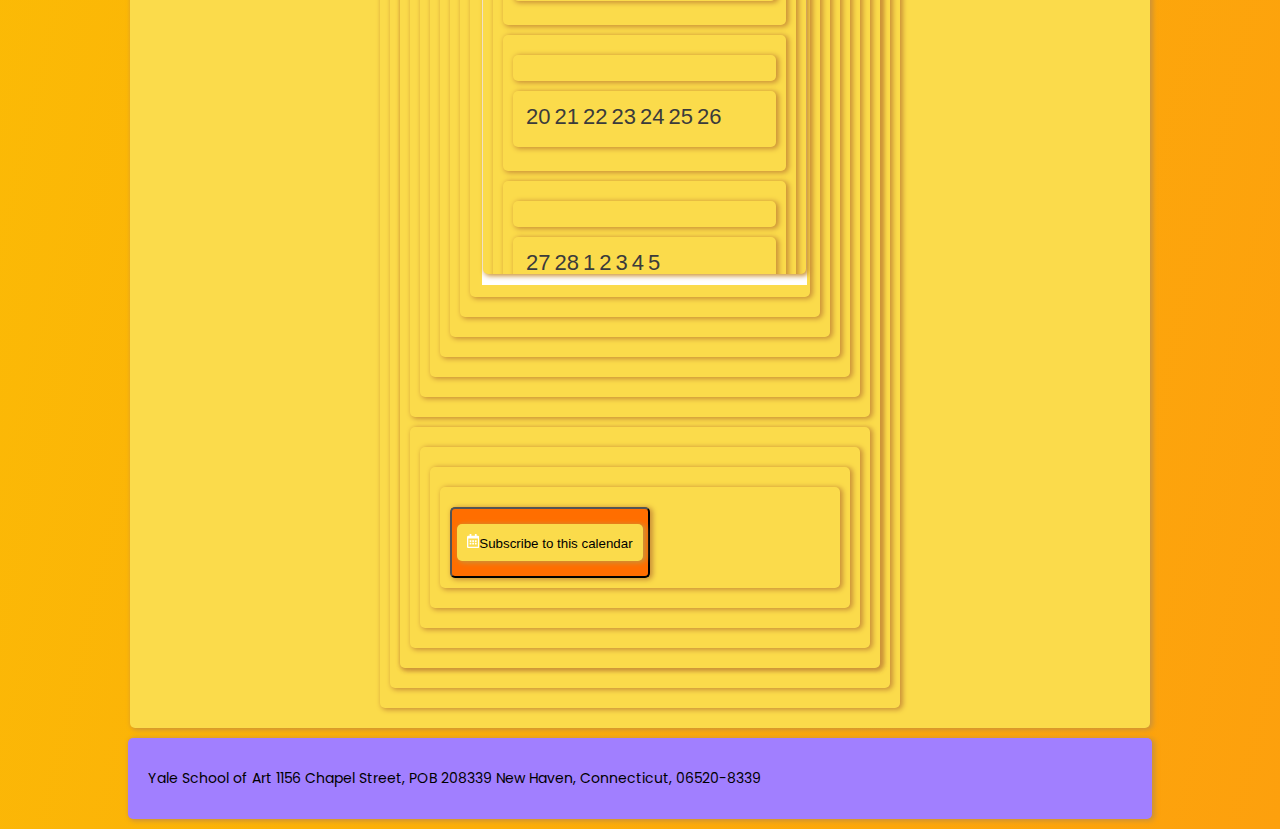
<file: public_events.html>
<!DOCTYPE html>
<html lang="en">
  <head>
    <meta charset="UTF-8" />
    <meta http-equiv="X-UA-Compatible" content="IE=edge" />
    <meta name="viewport" content="width=device-width, initial-scale=1.0" />
    <link rel="icon" href="media/logo.png" type="image/icon type" />
    <link
      href="https://fonts.googleapis.com/css?family=Poppins"
      rel="stylesheet"
    />
    <link rel="stylesheet" href="style.css" />
    <title>YALE SCHOOL OF ART | Home</title>
  </head>

  <body>
    <header>YALE SCHOOL OF ART</header>
    <nav>
      <ul>
        <li><a href="index.html">Home</a></li>
        <li><a href="about.html">About the school</a></li>
        <li><a href="apply.html">Apply to the school</a></li>
        <li><a href="exhibitions.html">Exhibitions</a></li>
        <li><a href="publications.html">Publications</a></li>
        <li><a href="news.html">News</a></li>
        <li><a class="active" href="public_events.html">Public Events</a></li>
      </ul>
    </nav>
    <div>
      <h2>Hosted by the Yale School of Art</h2>
      <p>
        Welcome to the School of Art’s public events calendar, initiated in the
        summer of 2020. To stay updated on new events as they’re confirmed, all
        members of the public are invited to subscribe this calendar to their
        own calendaring software by clicking the “Subscribe” button below.
      </p>
    </div>

    <!-- This is from the original website - it is the school's calendar -->
    <div
      class="container"
      style="margin: 0 auto; max-width: 1000px; z-index: 1; position: relative"
    >
      <h2>SOA Events Calendar</h2>
      <p></p>
      <div
        class="eca-app-container"
        data-widgetuuid="457d85b7-db7e-4f19-a97f-2bf0e901a90e"
        style="width: 50%"
      >
        <div>
          <div class="cleanslate" style="padding: 0px; border: 0px">
            <div id="event-calendar-app" class="cleanslate">
              <style>
                div[data-widgetuuid="457d85b7-db7e-4f19-a97f-2bf0e901a90e"]
                  #event-calendar-app {
                  height: auto !important;
                  min-height: 0 !important;
                }

                div[data-widgetuuid="457d85b7-db7e-4f19-a97f-2bf0e901a90e"]
                  #event-calendar-app
                  .event-stage {
                  height: auto !important;
                  min-height: 0 !important;
                }

                div[data-widgetuuid="457d85b7-db7e-4f19-a97f-2bf0e901a90e"]
                  #event-calendar-app,
                .event-calendar-app[data-widgetuuid="457d85b7-db7e-4f19-a97f-2bf0e901a90e"] {
                  font-family: "Ubuntu", sans-serif !important;
                }

                div[data-widgetuuid="457d85b7-db7e-4f19-a97f-2bf0e901a90e"]
                  #event-calendar-app
                  .search-close
                  svg {
                  fill: #3b3b3b !important;
                }

                div[data-widgetuuid="457d85b7-db7e-4f19-a97f-2bf0e901a90e"]
                  #event-calendar-app
                  .subscription-container {
                  margin-top: 4px;
                }

                div[data-widgetuuid="457d85b7-db7e-4f19-a97f-2bf0e901a90e"]
                  #event-calendar-app
                  a,
                div[data-widgetuuid="457d85b7-db7e-4f19-a97f-2bf0e901a90e"]
                  #event-calendar-app
                  a:hover,
                div[data-widgetuuid="457d85b7-db7e-4f19-a97f-2bf0e901a90e"]
                  #event-calendar-app
                  a:focus {
                  color: #3b3b3b !important;
                }
              </style>
              <div class="container-fluid event-stage xs sm md lg xl">
                <div>
                  <div
                    class="search-animation-container withDomnode calendar-type-enter-done"
                  >
                    <div class="widget-controls-right">
                      <button
                        class="ignore-react-onclickoutside subcribe-to-calendar__inverse"
                        type="button"
                      >
                        <style>
                          div[data-widgetuuid="457d85b7-db7e-4f19-a97f-2bf0e901a90e"]
                            #event-calendar-app
                            .subcribe-to-calendar {
                            background: #ff6e00 !important;
                          }
                          div[data-widgetuuid="457d85b7-db7e-4f19-a97f-2bf0e901a90e"]
                            #event-calendar-app
                            .subcribe-to-calendar__inverse {
                            background: #f4f4f4 !important;
                            border-color: #dfdfdf !important;
                            border-width: 0px !important;
                          }
                          div[data-widgetuuid="457d85b7-db7e-4f19-a97f-2bf0e901a90e"]
                            #event-calendar-app
                            .filters-container--subscription-options,
                          .event-calendar-app[data-widgetuuid="457d85b7-db7e-4f19-a97f-2bf0e901a90e"]
                            .filters-container--subscription-options {
                            background: #fff !important;
                            color: #474747 !important;
                            border-color: #dfdfdf !important;
                            border-width: 0px !important;
                          }
                          div[data-widgetuuid="457d85b7-db7e-4f19-a97f-2bf0e901a90e"]
                            #event-calendar-app
                            .filters-container {
                          }
                          div[data-widgetuuid="457d85b7-db7e-4f19-a97f-2bf0e901a90e"]
                            #event-calendar-app
                            .filters-container--subscription-options
                            ul
                            li
                            a,
                          .event-calendar-app[data-widgetuuid="457d85b7-db7e-4f19-a97f-2bf0e901a90e"]
                            .filters-container--subscription-options
                            ul
                            li
                            a {
                            color: #6f6f6f !important;
                          }
                          div[data-widgetuuid="457d85b7-db7e-4f19-a97f-2bf0e901a90e"]
                            #event-calendar-app
                            .filters-container--subscription-options
                            ul
                            li:hover
                            a,
                          .event-calendar-app[data-widgetuuid="457d85b7-db7e-4f19-a97f-2bf0e901a90e"]
                            .filters-container--subscription-options
                            ul
                            li:hover
                            a {
                            color: #474747 !important;
                          }
                          div[data-widgetuuid="457d85b7-db7e-4f19-a97f-2bf0e901a90e"]
                            #event-calendar-app
                            .filters__header,
                          .event-calendar-app[data-widgetuuid="457d85b7-db7e-4f19-a97f-2bf0e901a90e"]
                            .filters__header {
                            border-bottom: 1px solid #dfdfdf !important;
                          }
                          div[data-widgetuuid="457d85b7-db7e-4f19-a97f-2bf0e901a90e"]
                            #event-calendar-app
                            .subcribe-to-calendar__inverse:hover {
                            background: #e3ffff !important;
                          }
                          div[data-widgetuuid="457d85b7-db7e-4f19-a97f-2bf0e901a90e"]
                            #event-calendar-app
                            .subcribe-to-calendar__inverse {
                            color: #ff6e00 !important;
                          }
                          div[data-widgetuuid="457d85b7-db7e-4f19-a97f-2bf0e901a90e"]
                            #event-calendar-app
                            .filters__close
                            svg,
                          .event-calendar-app[data-widgetuuid="457d85b7-db7e-4f19-a97f-2bf0e901a90e"]
                            .filters__close
                            svg {
                            fill: #474747 !important;
                          }
                        </style>
                        <div
                          class="eca-flex eca-flex__center subscribe-text-area"
                        >
                          Subscribe
                        </div>
                      </button>
                      <div class="widget-controls">
                        <div class="view-mode">
                          <style>
                            div[data-widgetuuid="457d85b7-db7e-4f19-a97f-2bf0e901a90e"]
                              #event-calendar-app
                              .view-mode
                              ul
                              li {
                              color: #5e5e5e !important;
                              background: #f4f4f4 !important;
                              border: 0px solid #dfdfdf !important;
                              border-width: 0px !important;
                              border-color: #dfdfdf !important;
                            }

                            div[data-widgetuuid="457d85b7-db7e-4f19-a97f-2bf0e901a90e"]
                              #event-calendar-app
                              .view-mode
                              ul
                              li:last-child {
                            }

                            div[data-widgetuuid="457d85b7-db7e-4f19-a97f-2bf0e901a90e"]
                              #event-calendar-app
                              .view-mode
                              ul
                              li:hover {
                              color: #3b3b3b !important;
                              background: #e3ffff !important;
                            }

                            div[data-widgetuuid="457d85b7-db7e-4f19-a97f-2bf0e901a90e"]
                              #event-calendar-app
                              .view-mode
                              ul
                              li {
                              margin-left: 1px !important;
                            }

                            div[data-widgetuuid="457d85b7-db7e-4f19-a97f-2bf0e901a90e"]
                              #event-calendar-app
                              .view-mode
                              ul
                              li:first-child {
                              margin-left: 0 !important;
                            }

                            div[data-widgetuuid="457d85b7-db7e-4f19-a97f-2bf0e901a90e"]
                              #event-calendar-app
                              .view-mode
                              ul
                              li.active {
                              color: #3b3b3b !important;
                              background: #e3ffff !important;
                            }

                            div[data-widgetuuid="457d85b7-db7e-4f19-a97f-2bf0e901a90e"]
                              #event-calendar-app
                              .view-mode
                              svg {
                              fill: #3b3b3b !important;
                            }
                          </style>
                          <ul class="grid is-selected">
                            <li class="active noselect">
                              <div
                                class="eca-flex eca-flex__center eca-flex__full-height"
                              >
                                <svg id="calendar" viewBox="0 0 448 512">
                                  <title id="calendar-title">Calendar</title>
                                  <path
                                    d="M400 64h-48V12c0-6.6-5.4-12-12-12h-40c-6.6 0-12 5.4-12 12v52H160V12c0-6.6-5.4-12-12-12h-40c-6.6 0-12 5.4-12 12v52H48C21.5 64 0 85.5 0 112v352c0 26.5 21.5 48 48 48h352c26.5 0 48-21.5 48-48V112c0-26.5-21.5-48-48-48zm-6 400H54c-3.3 0-6-2.7-6-6V160h352v298c0 3.3-2.7 6-6 6z"
                                  ></path></svg
                                ><span>Grid</span>
                              </div>
                            </li>
                            <li class="noselect">
                              <div
                                class="eca-flex eca-flex__center eca-flex__full-height"
                              >
                                <svg id="align-justify" viewBox="0 0 448 512">
                                  <title id="align-justify-title">
                                    align-justify
                                  </title>
                                  <path
                                    d="M0 84V44c0-8.837 7.163-16 16-16h416c8.837 0 16 7.163 16 16v40c0 8.837-7.163 16-16 16H16c-8.837 0-16-7.163-16-16zm16 144h416c8.837 0 16-7.163 16-16v-40c0-8.837-7.163-16-16-16H16c-8.837 0-16 7.163-16 16v40c0 8.837 7.163 16 16 16zm0 256h416c8.837 0 16-7.163 16-16v-40c0-8.837-7.163-16-16-16H16c-8.837 0-16 7.163-16 16v40c0 8.837 7.163 16 16 16zm0-128h416c8.837 0 16-7.163 16-16v-40c0-8.837-7.163-16-16-16H16c-8.837 0-16 7.163-16 16v40c0 8.837 7.163 16 16 16z"
                                  ></path></svg
                                ><span>List</span>
                              </div>
                            </li>
                            <li class="noselect">
                              <div
                                class="eca-flex eca-flex__center eca-flex__full-height"
                              >
                                <svg id="th-large" viewBox="0 0 512 512">
                                  <title id="th-large-title">th-large</title>
                                  <path
                                    d="M296 32h192c13.255 0 24 10.745 24 24v160c0 13.255-10.745 24-24 24H296c-13.255 0-24-10.745-24-24V56c0-13.255 10.745-24 24-24zm-80 0H24C10.745 32 0 42.745 0 56v160c0 13.255 10.745 24 24 24h192c13.255 0 24-10.745 24-24V56c0-13.255-10.745-24-24-24zM0 296v160c0 13.255 10.745 24 24 24h192c13.255 0 24-10.745 24-24V296c0-13.255-10.745-24-24-24H24c-13.255 0-24 10.745-24 24zm296 184h192c13.255 0 24-10.745 24-24V296c0-13.255-10.745-24-24-24H296c-13.255 0-24 10.745-24 24v160c0 13.255 10.745 24 24 24z"
                                  ></path></svg
                                ><span>Tile</span>
                              </div>
                            </li>
                          </ul>
                        </div>
                      </div>
                      <div class="filters-mobile-button noselect desktop">
                        <style>
                          div[data-widgetuuid="457d85b7-db7e-4f19-a97f-2bf0e901a90e"]
                            #event-calendar-app
                            .filters-mobile-button {
                            color: #3b3b3b !important;
                            background: #f4f4f4 !important;
                            margin-right: 1px !important;
                            border: false !important;
                          }

                          div[data-widgetuuid="457d85b7-db7e-4f19-a97f-2bf0e901a90e"]
                            #event-calendar-app
                            .filters-mobile-button
                            svg {
                            fill: #3b3b3b !important;
                          }

                          div[data-widgetuuid="457d85b7-db7e-4f19-a97f-2bf0e901a90e"]
                            #event-calendar-app
                            .filters-mobile-button:hover {
                            background: #e3ffff !important;
                          }

                          div[data-widgetuuid="457d85b7-db7e-4f19-a97f-2bf0e901a90e"]
                            #event-calendar-app
                            .md
                            .filters-mobile-button {
                            border-radius: 3px 0px 0px 3px !important;
                          }

                          div[data-widgetuuid="457d85b7-db7e-4f19-a97f-2bf0e901a90e"]
                            #event-calendar-app
                            .filters-mobile-button.active {
                            background: #e3ffff !important;
                          }
                        </style>
                        <div
                          class="eca-flex eca-flex__center eca-flex__justify-center filters-mobile-button-text"
                        >
                          <svg viewBox="0 0 512 512" class="s-padding">
                            <title>Filter</title>
                            <path
                              d="M487.976 0H24.028C2.71 0-8.047 25.866 7.058 40.971L192 225.941V432c0 7.831 3.821 15.17 10.237 19.662l80 55.98C298.02 518.69 320 507.493 320 487.98V225.941l184.947-184.97C520.021 25.896 509.338 0 487.976 0z"
                            ></path></svg
                          ><strong>Filter </strong>
                        </div>
                      </div>
                      <style>
                        div[data-widgetuuid="457d85b7-db7e-4f19-a97f-2bf0e901a90e"]
                          #event-calendar-app
                          .search-toggle {
                          color: #3b3b3b !important;
                          background: #f4f4f4 !important;
                        }

                        div[data-widgetuuid="457d85b7-db7e-4f19-a97f-2bf0e901a90e"]
                          #event-calendar-app
                          .md
                          .search-toggle {
                          border-radius: 0px 3px 3px 0px !important;
                        }

                        div[data-widgetuuid="457d85b7-db7e-4f19-a97f-2bf0e901a90e"]
                          #event-calendar-app
                          .search-toggle.search-toggle--active {
                          background: #e3ffff !important;
                        }

                        div[data-widgetuuid="457d85b7-db7e-4f19-a97f-2bf0e901a90e"]
                          #event-calendar-app
                          .search-toggle:hover {
                          background: #e3ffff !important;
                        }

                        div[data-widgetuuid="457d85b7-db7e-4f19-a97f-2bf0e901a90e"]
                          #event-calendar-app
                          .search-close {
                          color: #3b3b3b !important;
                          background: #f4f4f4 !important;
                        }

                        div[data-widgetuuid="457d85b7-db7e-4f19-a97f-2bf0e901a90e"]
                          #event-calendar-app
                          .search-toggle
                          svg {
                          fill: #3b3b3b !important;
                        }

                        div[data-widgetuuid="457d85b7-db7e-4f19-a97f-2bf0e901a90e"]
                          #event-calendar-app
                          .search-close
                          svg {
                          fill: #3b3b3b !important;
                        }
                      </style>
                      <div class="search-toggle eca-flex eca-flex__center">
                        <svg id="search" viewBox="0 0 512 512">
                          <title id="search-title">Search</title>
                          <path
                            d="M505 442.7L405.3 343c-4.5-4.5-10.6-7-17-7H372c27.6-35.3 44-79.7 44-128C416 93.1 322.9 0 208 0S0 93.1 0 208s93.1 208 208 208c48.3 0 92.7-16.4 128-44v16.3c0 6.4 2.5 12.5 7 17l99.7 99.7c9.4 9.4 24.6 9.4 33.9 0l28.3-28.3c9.4-9.4 9.4-24.6.1-34zM208 336c-70.7 0-128-57.2-128-128 0-70.7 57.2-128 128-128 70.7 0 128 57.2 128 128 0 70.7-57.2 128-128 128z"
                          ></path>
                        </svg>
                      </div>
                    </div>
                  </div>
                </div>
                <div class="calendar-list-view__navigation-container">
                  <div
                    class="listviewnavigation-animation-container withDomnode calendar-type-enter-done"
                  >
                    <div>
                      <style>
                        div[data-widgetuuid="457d85b7-db7e-4f19-a97f-2bf0e901a90e"]
                          #event-calendar-app
                          .calendar-list-view__navigate-button {
                          background: #f4f4f4 !important;
                        }

                        div[data-widgetuuid="457d85b7-db7e-4f19-a97f-2bf0e901a90e"]
                          #event-calendar-app
                          .calendar-list-view__navigate-button:hover {
                          background: #e3ffff !important;
                        }

                        div[data-widgetuuid="457d85b7-db7e-4f19-a97f-2bf0e901a90e"]
                          #event-calendar-app
                          .calendar-list-view__navigate-button--disabled:hover {
                          background: #f4f4f4 !important;
                        }

                        div[data-widgetuuid="457d85b7-db7e-4f19-a97f-2bf0e901a90e"]
                          #event-calendar-app
                          .calendar-list-view__navigate-button--right {
                          color: #3b3b3b !important;
                        }

                        div[data-widgetuuid="457d85b7-db7e-4f19-a97f-2bf0e901a90e"]
                          #event-calendar-app
                          .lg
                          .calendar-list-view__navigate-button--right {
                          border-radius: 0px !important;
                        }

                        div[data-widgetuuid="457d85b7-db7e-4f19-a97f-2bf0e901a90e"]
                          #event-calendar-app
                          .calendar-list-view__navigate-button
                          svg {
                          fill: #3b3b3b !important;
                        }

                        div[data-widgetuuid="457d85b7-db7e-4f19-a97f-2bf0e901a90e"]
                          #event-calendar-app
                          .calendar-list-view__navigate-button--left {
                          color: #3b3b3b !important;
                        }

                        div[data-widgetuuid="457d85b7-db7e-4f19-a97f-2bf0e901a90e"]
                          #event-calendar-app
                          .event-summary {
                          color: #3b3b3b !important;
                          background: #f4f4f4 !important;
                          border-radius: 0 3px 3px 0 !important;
                        }
                      </style>
                      <div class="calendar-list-view__navigation">
                        <button
                          type="button"
                          title="Back to events in the past"
                          class="calendar-list-view__navigate-button calendar-list-view__navigate-button--left"
                        >
                          <div
                            class="eca-flex eca-flex__center eca-flex__justify-center eca-flex__full-height"
                          >
                            <svg
                              id="caret-left"
                              viewBox="0 0 192 512"
                              class="s24"
                            >
                              <title id="caret-left-title">Caret Left</title>
                              <path
                                d="M192 127.338v257.324c0 17.818-21.543 26.741-34.142 14.142L29.196 270.142c-7.81-7.81-7.81-20.474 0-28.284l128.662-128.662c12.599-12.6 34.142-3.676 34.142 14.142z"
                              ></path>
                            </svg>
                          </div>
                        </button>
                        <button
                          title="View events in the future"
                          type="button"
                          class="calendar-list-view__navigate-button calendar-list-view__navigate-button--right"
                        >
                          <div
                            class="eca-flex eca-flex__center eca-flex__justify-center eca-flex__full-height"
                          >
                            <svg
                              id="caret-right"
                              viewBox="0 0 192 512"
                              class="s24"
                            >
                              <title id="caret-right-title">Caret Right</title>
                              <path
                                d="M0 384.662V127.338c0-17.818 21.543-26.741 34.142-14.142l128.662 128.662c7.81 7.81 7.81 20.474 0 28.284L34.142 398.804C21.543 411.404 0 402.48 0 384.662z"
                              ></path>
                            </svg>
                          </div>
                        </button>
                        <div class="event-summary noselect">
                          <span class="event-summary__month"
                            >February 2022</span
                          >
                        </div>
                      </div>
                    </div>
                  </div>
                </div>
                <div>
                  <div
                    class="search-bar-animation-container withDomnode calendar-type-enter-done"
                  >
                    <div class="row"></div>
                  </div>
                  <div
                    class="full-calendar-eca-container withDomnode calendar-type-enter-done"
                  >
                    <style>
                      div[data-widgetuuid="457d85b7-db7e-4f19-a97f-2bf0e901a90e"]
                        #event-calendar-app
                        .fc-body {
                        background: #fff !important;
                      }

                      div[data-widgetuuid="457d85b7-db7e-4f19-a97f-2bf0e901a90e"]
                        #event-calendar-app
                        .fc-unthemed
                        .fc-content,
                      div[data-widgetuuid="457d85b7-db7e-4f19-a97f-2bf0e901a90e"]
                        #event-calendar-app
                        .fc-unthemed
                        .fc-divider,
                      div[data-widgetuuid="457d85b7-db7e-4f19-a97f-2bf0e901a90e"]
                        #event-calendar-app
                        .fc-unthemed
                        .fc-popover,
                      div[data-widgetuuid="457d85b7-db7e-4f19-a97f-2bf0e901a90e"]
                        #event-calendar-app
                        .fc-unthemed
                        .fc-row,
                      div[data-widgetuuid="457d85b7-db7e-4f19-a97f-2bf0e901a90e"]
                        #event-calendar-app
                        .fc-unthemed
                        tbody,
                      div[data-widgetuuid="457d85b7-db7e-4f19-a97f-2bf0e901a90e"]
                        #event-calendar-app
                        .fc-unthemed
                        td,
                      div[data-widgetuuid="457d85b7-db7e-4f19-a97f-2bf0e901a90e"]
                        #event-calendar-app
                        .fc-unthemed
                        th,
                      div[data-widgetuuid="457d85b7-db7e-4f19-a97f-2bf0e901a90e"]
                        #event-calendar-app
                        .fc-unthemed
                        thead {
                        border-color: #ddd !important;
                      }

                      div[data-widgetuuid="457d85b7-db7e-4f19-a97f-2bf0e901a90e"]
                        #event-calendar-app
                        .md
                        .eca-calendar
                        .fc-center
                        h2 {
                        color: #3b3b3b !important;
                      }

                      div[data-widgetuuid="457d85b7-db7e-4f19-a97f-2bf0e901a90e"]
                        #event-calendar-app
                        .mobile-view-month {
                        color: #3b3b3b !important;
                        background: #f4f4f4 !important;
                        border-color: #dfdfdf !important;
                        border: 1px solid #ddd !important;
                        border-bottom: 0 !important;
                        border: 0 !important;
                      }

                      div[data-widgetuuid="457d85b7-db7e-4f19-a97f-2bf0e901a90e"]
                        #event-calendar-app
                        .eca-calendar
                        .fc-day-number {
                        color: #3b3b3b !important;
                      }

                      div[data-widgetuuid="457d85b7-db7e-4f19-a97f-2bf0e901a90e"]
                        #event-calendar-app
                        .eca-calendar
                        .fc-day-header.fc-widget-header {
                        color: #3b3b3b !important;
                      }

                      div[data-widgetuuid="457d85b7-db7e-4f19-a97f-2bf0e901a90e"]
                        #event-calendar-app
                        .fc-unthemed
                        .fc-today {
                        background: #e3ffff !important;
                      }

                      div[data-widgetuuid="457d85b7-db7e-4f19-a97f-2bf0e901a90e"]
                        #event-calendar-app
                        .eca-calendar
                        .fc-prev-button,
                      div[data-widgetuuid="457d85b7-db7e-4f19-a97f-2bf0e901a90e"]
                        #event-calendar-app
                        .eca-calendar
                        .fc-next-button {
                        background: #f4f4f4 !important;
                        border-color: #dfdfdf !important;
                        border: 0 !important;
                      }

                      div[data-widgetuuid="457d85b7-db7e-4f19-a97f-2bf0e901a90e"]
                        #event-calendar-app
                        .eca-calendar
                        .fc-today-button {
                        background: #f4f4f4 !important;
                        border-color: #dfdfdf !important;
                        color: #3b3b3b !important;
                        border: 0 !important;
                      }

                      div[data-widgetuuid="457d85b7-db7e-4f19-a97f-2bf0e901a90e"]
                        #event-calendar-app
                        .eca-calendar
                        .fc-prev-button,
                      div[data-widgetuuid="457d85b7-db7e-4f19-a97f-2bf0e901a90e"]
                        #event-calendar-app
                        .eca-calendar
                        .fc-next-button {
                        color: #3b3b3b !important;
                      }

                      div[data-widgetuuid="457d85b7-db7e-4f19-a97f-2bf0e901a90e"]
                        #event-calendar-app
                        .eca-calendar
                        .fc-today-button:hover {
                        background: #e3ffff !important;
                      }

                      div[data-widgetuuid="457d85b7-db7e-4f19-a97f-2bf0e901a90e"]
                        #event-calendar-app
                        .eca-calendar
                        .fc-prev-button:hover {
                        background: #e3ffff !important;
                      }

                      div[data-widgetuuid="457d85b7-db7e-4f19-a97f-2bf0e901a90e"]
                        #event-calendar-app
                        .eca-calendar
                        .fc-next-button:hover {
                        background: #e3ffff !important;
                      }

                      div[data-widgetuuid="457d85b7-db7e-4f19-a97f-2bf0e901a90e"]
                        #event-calendar-app
                        .eca-calendar
                        .fc-head {
                        background: #e3ffff !important;
                        border: 1px solid #ddd !important;
                      }

                      div[data-widgetuuid="457d85b7-db7e-4f19-a97f-2bf0e901a90e"]
                        #event-calendar-app
                        .eca-calendar
                        .fc-center {
                        background: #f4f4f4 !important;
                      }

                      div[data-widgetuuid="457d85b7-db7e-4f19-a97f-2bf0e901a90e"]
                        #event-calendar-app
                        .xs
                        .eca-calendar
                        .fc-center {
                        background: #e3ffff !important;
                        color: #3b3b3b !important;
                      }
                    </style>
                    <div class="row">
                      <div class="filters-mobile-button noselect mobile">
                        <style>
                          div[data-widgetuuid="457d85b7-db7e-4f19-a97f-2bf0e901a90e"]
                            #event-calendar-app
                            .filters-mobile-button {
                            color: #3b3b3b !important;
                            background: #f4f4f4 !important;
                            margin-right: 1px !important;
                            border: false !important;
                          }

                          div[data-widgetuuid="457d85b7-db7e-4f19-a97f-2bf0e901a90e"]
                            #event-calendar-app
                            .filters-mobile-button
                            svg {
                            fill: #3b3b3b !important;
                          }

                          div[data-widgetuuid="457d85b7-db7e-4f19-a97f-2bf0e901a90e"]
                            #event-calendar-app
                            .filters-mobile-button:hover {
                            background: #e3ffff !important;
                          }

                          div[data-widgetuuid="457d85b7-db7e-4f19-a97f-2bf0e901a90e"]
                            #event-calendar-app
                            .md
                            .filters-mobile-button {
                          }

                          div[data-widgetuuid="457d85b7-db7e-4f19-a97f-2bf0e901a90e"]
                            #event-calendar-app
                            .filters-mobile-button.active {
                            background: #e3ffff !important;
                          }
                        </style>
                        <div
                          class="eca-flex eca-flex__center eca-flex__justify-center filters-mobile-button-text"
                        >
                          <svg viewBox="0 0 512 512" class="s-padding">
                            <title>Filter</title>
                            <path
                              d="M487.976 0H24.028C2.71 0-8.047 25.866 7.058 40.971L192 225.941V432c0 7.831 3.821 15.17 10.237 19.662l80 55.98C298.02 518.69 320 507.493 320 487.98V225.941l184.947-184.97C520.021 25.896 509.338 0 487.976 0z"
                            ></path></svg
                          ><strong>Filter results </strong>
                        </div>
                      </div>
                    </div>
                    <div class="row">
                      <div class="mobile-view-month">February 2022</div>
                    </div>
                    <div>
                      <div
                        class="eca-calendar row withDomnode fc fc-unthemed fc-ltr calendar-type-enter-done"
                        id="457d85b7-db7e-4f19-a97f-2bf0e901a90e-calendar-container"
                      >
                        <div class="fc-toolbar fc-header-toolbar">
                          <div class="fc-left">
                            <div class="fc-button-group">
                              <button
                                type="button"
                                class="fc-prev-button fc-button fc-state-default fc-corner-left"
                                aria-label="prev"
                              >
                                <span
                                  class="fc-icon fc-icon- ecaf-caret-left"
                                ></span></button
                              ><button
                                type="button"
                                class="fc-next-button fc-button fc-state-default fc-corner-right"
                                aria-label="next"
                              >
                                <span
                                  class="fc-icon fc-icon- ecaf-caret-right"
                                ></span>
                              </button>
                            </div>
                            <button
                              type="button"
                              class="fc-today-button fc-button fc-state-default fc-corner-left fc-corner-right fc-state-disabled"
                              disabled=""
                            >
                              today
                            </button>
                          </div>
                          <div class="fc-right"></div>
                          <div class="fc-center">
                            <h2>February 2022</h2>
                          </div>
                          <div class="fc-clear"></div>
                        </div>
                        <div class="fc-view-container" style="">
                          <div
                            class="fc-view fc-month-view fc-basic-view"
                            style=""
                          >
                            <table class="">
                              <thead class="fc-head">
                                <tr>
                                  <td
                                    class="fc-head-container fc-widget-header"
                                  >
                                    <div class="fc-row fc-widget-header">
                                      <table class="">
                                        <thead>
                                          <tr>
                                            <th
                                              class="fc-day-header fc-widget-header fc-sun"
                                            >
                                              <span>Sun</span>
                                            </th>
                                            <th
                                              class="fc-day-header fc-widget-header fc-mon"
                                            >
                                              <span>Mon</span>
                                            </th>
                                            <th
                                              class="fc-day-header fc-widget-header fc-tue"
                                            >
                                              <span>Tue</span>
                                            </th>
                                            <th
                                              class="fc-day-header fc-widget-header fc-wed"
                                            >
                                              <span>Wed</span>
                                            </th>
                                            <th
                                              class="fc-day-header fc-widget-header fc-thu"
                                            >
                                              <span>Thu</span>
                                            </th>
                                            <th
                                              class="fc-day-header fc-widget-header fc-fri"
                                            >
                                              <span>Fri</span>
                                            </th>
                                            <th
                                              class="fc-day-header fc-widget-header fc-sat"
                                            >
                                              <span>Sat</span>
                                            </th>
                                          </tr>
                                        </thead>
                                      </table>
                                    </div>
                                  </td>
                                </tr>
                              </thead>
                              <tbody class="fc-body">
                                <tr>
                                  <td class="fc-widget-content">
                                    <div
                                      class="fc-scroller fc-day-grid-container"
                                      style="overflow: hidden; height: 697px"
                                    >
                                      <div class="fc-day-grid fc-unselectable">
                                        <div
                                          class="fc-row fc-week fc-widget-content"
                                          style="height: 116px"
                                        >
                                          <div class="fc-bg">
                                            <table class="">
                                              <tbody>
                                                <tr>
                                                  <td
                                                    class="fc-day fc-widget-content fc-sun fc-other-month fc-past"
                                                    data-date="2022-01-30"
                                                  ></td>
                                                  <td
                                                    class="fc-day fc-widget-content fc-mon fc-other-month fc-past"
                                                    data-date="2022-01-31"
                                                  ></td>
                                                  <td
                                                    class="fc-day fc-widget-content fc-tue fc-past"
                                                    data-date="2022-02-01"
                                                  ></td>
                                                  <td
                                                    class="fc-day fc-widget-content fc-wed fc-past"
                                                    data-date="2022-02-02"
                                                  ></td>
                                                  <td
                                                    class="fc-day fc-widget-content fc-thu fc-past"
                                                    data-date="2022-02-03"
                                                  ></td>
                                                  <td
                                                    class="fc-day fc-widget-content fc-fri fc-past"
                                                    data-date="2022-02-04"
                                                  ></td>
                                                  <td
                                                    class="fc-day fc-widget-content fc-sat fc-past"
                                                    data-date="2022-02-05"
                                                  ></td>
                                                </tr>
                                              </tbody>
                                            </table>
                                          </div>
                                          <div class="fc-content-skeleton">
                                            <table>
                                              <thead>
                                                <tr>
                                                  <td
                                                    class="fc-day-top fc-sun fc-other-month fc-past"
                                                    data-date="2022-01-30"
                                                  >
                                                    <span class="fc-day-number"
                                                      >30</span
                                                    >
                                                  </td>
                                                  <td
                                                    class="fc-day-top fc-mon fc-other-month fc-past"
                                                    data-date="2022-01-31"
                                                  >
                                                    <span class="fc-day-number"
                                                      >31</span
                                                    >
                                                  </td>
                                                  <td
                                                    class="fc-day-top fc-tue fc-past"
                                                    data-date="2022-02-01"
                                                  >
                                                    <span class="fc-day-number"
                                                      >1</span
                                                    >
                                                  </td>
                                                  <td
                                                    class="fc-day-top fc-wed fc-past"
                                                    data-date="2022-02-02"
                                                  >
                                                    <span class="fc-day-number"
                                                      >2</span
                                                    >
                                                  </td>
                                                  <td
                                                    class="fc-day-top fc-thu fc-past"
                                                    data-date="2022-02-03"
                                                  >
                                                    <span class="fc-day-number"
                                                      >3</span
                                                    >
                                                  </td>
                                                  <td
                                                    class="fc-day-top fc-fri fc-past"
                                                    data-date="2022-02-04"
                                                  >
                                                    <span class="fc-day-number"
                                                      >4</span
                                                    >
                                                  </td>
                                                  <td
                                                    class="fc-day-top fc-sat fc-past"
                                                    data-date="2022-02-05"
                                                  >
                                                    <span class="fc-day-number"
                                                      >5</span
                                                    >
                                                  </td>
                                                </tr>
                                              </thead>
                                              <tbody>
                                                <tr>
                                                  <td></td>
                                                  <td></td>
                                                  <td></td>
                                                  <td></td>
                                                  <td></td>
                                                  <td></td>
                                                  <td></td>
                                                </tr>
                                              </tbody>
                                            </table>
                                          </div>
                                        </div>
                                        <div
                                          class="fc-row fc-week fc-widget-content"
                                          style="height: 116px"
                                        >
                                          <div class="fc-bg">
                                            <table class="">
                                              <tbody>
                                                <tr>
                                                  <td
                                                    class="fc-day fc-widget-content fc-sun fc-past"
                                                    data-date="2022-02-06"
                                                  ></td>
                                                  <td
                                                    class="fc-day fc-widget-content fc-mon fc-past"
                                                    data-date="2022-02-07"
                                                  ></td>
                                                  <td
                                                    class="fc-day fc-widget-content fc-tue fc-today"
                                                    data-date="2022-02-08"
                                                  ></td>
                                                  <td
                                                    class="fc-day fc-widget-content fc-wed fc-future"
                                                    data-date="2022-02-09"
                                                  ></td>
                                                  <td
                                                    class="fc-day fc-widget-content fc-thu fc-future"
                                                    data-date="2022-02-10"
                                                  ></td>
                                                  <td
                                                    class="fc-day fc-widget-content fc-fri fc-future"
                                                    data-date="2022-02-11"
                                                  ></td>
                                                  <td
                                                    class="fc-day fc-widget-content fc-sat fc-future"
                                                    data-date="2022-02-12"
                                                  ></td>
                                                </tr>
                                              </tbody>
                                            </table>
                                          </div>
                                          <div class="fc-content-skeleton">
                                            <table>
                                              <thead>
                                                <tr>
                                                  <td
                                                    class="fc-day-top fc-sun fc-past"
                                                    data-date="2022-02-06"
                                                  >
                                                    <span class="fc-day-number"
                                                      >6</span
                                                    >
                                                  </td>
                                                  <td
                                                    class="fc-day-top fc-mon fc-past"
                                                    data-date="2022-02-07"
                                                  >
                                                    <span class="fc-day-number"
                                                      >7</span
                                                    >
                                                  </td>
                                                  <td
                                                    class="fc-day-top fc-tue fc-today"
                                                    data-date="2022-02-08"
                                                  >
                                                    <span class="fc-day-number"
                                                      >8</span
                                                    >
                                                  </td>
                                                  <td
                                                    class="fc-day-top fc-wed fc-future"
                                                    data-date="2022-02-09"
                                                  >
                                                    <span class="fc-day-number"
                                                      >9</span
                                                    >
                                                  </td>
                                                  <td
                                                    class="fc-day-top fc-thu fc-future"
                                                    data-date="2022-02-10"
                                                  >
                                                    <span class="fc-day-number"
                                                      >10</span
                                                    >
                                                  </td>
                                                  <td
                                                    class="fc-day-top fc-fri fc-future"
                                                    data-date="2022-02-11"
                                                  >
                                                    <span class="fc-day-number"
                                                      >11</span
                                                    >
                                                  </td>
                                                  <td
                                                    class="fc-day-top fc-sat fc-future"
                                                    data-date="2022-02-12"
                                                  >
                                                    <span class="fc-day-number"
                                                      >12</span
                                                    >
                                                  </td>
                                                </tr>
                                              </thead>
                                              <tbody>
                                                <tr>
                                                  <td></td>
                                                  <td></td>
                                                  <td></td>
                                                  <td></td>
                                                  <td></td>
                                                  <td></td>
                                                  <td></td>
                                                </tr>
                                              </tbody>
                                            </table>
                                          </div>
                                        </div>
                                        <div
                                          class="fc-row fc-week fc-widget-content"
                                          style="height: 116px"
                                        >
                                          <div class="fc-bg">
                                            <table class="">
                                              <tbody>
                                                <tr>
                                                  <td
                                                    class="fc-day fc-widget-content fc-sun fc-future"
                                                    data-date="2022-02-13"
                                                  ></td>
                                                  <td
                                                    class="fc-day fc-widget-content fc-mon fc-future"
                                                    data-date="2022-02-14"
                                                  ></td>
                                                  <td
                                                    class="fc-day fc-widget-content fc-tue fc-future"
                                                    data-date="2022-02-15"
                                                  ></td>
                                                  <td
                                                    class="fc-day fc-widget-content fc-wed fc-future"
                                                    data-date="2022-02-16"
                                                  ></td>
                                                  <td
                                                    class="fc-day fc-widget-content fc-thu fc-future"
                                                    data-date="2022-02-17"
                                                  ></td>
                                                  <td
                                                    class="fc-day fc-widget-content fc-fri fc-future"
                                                    data-date="2022-02-18"
                                                  ></td>
                                                  <td
                                                    class="fc-day fc-widget-content fc-sat fc-future"
                                                    data-date="2022-02-19"
                                                  ></td>
                                                </tr>
                                              </tbody>
                                            </table>
                                          </div>
                                          <div class="fc-content-skeleton">
                                            <table>
                                              <thead>
                                                <tr>
                                                  <td
                                                    class="fc-day-top fc-sun fc-future"
                                                    data-date="2022-02-13"
                                                  >
                                                    <span class="fc-day-number"
                                                      >13</span
                                                    >
                                                  </td>
                                                  <td
                                                    class="fc-day-top fc-mon fc-future"
                                                    data-date="2022-02-14"
                                                  >
                                                    <span class="fc-day-number"
                                                      >14</span
                                                    >
                                                  </td>
                                                  <td
                                                    class="fc-day-top fc-tue fc-future"
                                                    data-date="2022-02-15"
                                                  >
                                                    <span class="fc-day-number"
                                                      >15</span
                                                    >
                                                  </td>
                                                  <td
                                                    class="fc-day-top fc-wed fc-future"
                                                    data-date="2022-02-16"
                                                  >
                                                    <span class="fc-day-number"
                                                      >16</span
                                                    >
                                                  </td>
                                                  <td
                                                    class="fc-day-top fc-thu fc-future"
                                                    data-date="2022-02-17"
                                                  >
                                                    <span class="fc-day-number"
                                                      >17</span
                                                    >
                                                  </td>
                                                  <td
                                                    class="fc-day-top fc-fri fc-future"
                                                    data-date="2022-02-18"
                                                  >
                                                    <span class="fc-day-number"
                                                      >18</span
                                                    >
                                                  </td>
                                                  <td
                                                    class="fc-day-top fc-sat fc-future"
                                                    data-date="2022-02-19"
                                                  >
                                                    <span class="fc-day-number"
                                                      >19</span
                                                    >
                                                  </td>
                                                </tr>
                                              </thead>
                                              <tbody>
                                                <tr>
                                                  <td></td>
                                                  <td></td>
                                                  <td></td>
                                                  <td></td>
                                                  <td></td>
                                                  <td></td>
                                                  <td></td>
                                                </tr>
                                              </tbody>
                                            </table>
                                          </div>
                                        </div>
                                        <div
                                          class="fc-row fc-week fc-widget-content"
                                          style="height: 116px"
                                        >
                                          <div class="fc-bg">
                                            <table class="">
                                              <tbody>
                                                <tr>
                                                  <td
                                                    class="fc-day fc-widget-content fc-sun fc-future"
                                                    data-date="2022-02-20"
                                                  ></td>
                                                  <td
                                                    class="fc-day fc-widget-content fc-mon fc-future"
                                                    data-date="2022-02-21"
                                                  ></td>
                                                  <td
                                                    class="fc-day fc-widget-content fc-tue fc-future"
                                                    data-date="2022-02-22"
                                                  ></td>
                                                  <td
                                                    class="fc-day fc-widget-content fc-wed fc-future"
                                                    data-date="2022-02-23"
                                                  ></td>
                                                  <td
                                                    class="fc-day fc-widget-content fc-thu fc-future"
                                                    data-date="2022-02-24"
                                                  ></td>
                                                  <td
                                                    class="fc-day fc-widget-content fc-fri fc-future"
                                                    data-date="2022-02-25"
                                                  ></td>
                                                  <td
                                                    class="fc-day fc-widget-content fc-sat fc-future"
                                                    data-date="2022-02-26"
                                                  ></td>
                                                </tr>
                                              </tbody>
                                            </table>
                                          </div>
                                          <div class="fc-content-skeleton">
                                            <table>
                                              <thead>
                                                <tr>
                                                  <td
                                                    class="fc-day-top fc-sun fc-future"
                                                    data-date="2022-02-20"
                                                  >
                                                    <span class="fc-day-number"
                                                      >20</span
                                                    >
                                                  </td>
                                                  <td
                                                    class="fc-day-top fc-mon fc-future"
                                                    data-date="2022-02-21"
                                                  >
                                                    <span class="fc-day-number"
                                                      >21</span
                                                    >
                                                  </td>
                                                  <td
                                                    class="fc-day-top fc-tue fc-future"
                                                    data-date="2022-02-22"
                                                  >
                                                    <span class="fc-day-number"
                                                      >22</span
                                                    >
                                                  </td>
                                                  <td
                                                    class="fc-day-top fc-wed fc-future"
                                                    data-date="2022-02-23"
                                                  >
                                                    <span class="fc-day-number"
                                                      >23</span
                                                    >
                                                  </td>
                                                  <td
                                                    class="fc-day-top fc-thu fc-future"
                                                    data-date="2022-02-24"
                                                  >
                                                    <span class="fc-day-number"
                                                      >24</span
                                                    >
                                                  </td>
                                                  <td
                                                    class="fc-day-top fc-fri fc-future"
                                                    data-date="2022-02-25"
                                                  >
                                                    <span class="fc-day-number"
                                                      >25</span
                                                    >
                                                  </td>
                                                  <td
                                                    class="fc-day-top fc-sat fc-future"
                                                    data-date="2022-02-26"
                                                  >
                                                    <span class="fc-day-number"
                                                      >26</span
                                                    >
                                                  </td>
                                                </tr>
                                              </thead>
                                              <tbody>
                                                <tr>
                                                  <td></td>
                                                  <td></td>
                                                  <td></td>
                                                  <td></td>
                                                  <td></td>
                                                  <td></td>
                                                  <td></td>
                                                </tr>
                                              </tbody>
                                            </table>
                                          </div>
                                        </div>
                                        <div
                                          class="fc-row fc-week fc-widget-content"
                                          style="height: 116px"
                                        >
                                          <div class="fc-bg">
                                            <table class="">
                                              <tbody>
                                                <tr>
                                                  <td
                                                    class="fc-day fc-widget-content fc-sun fc-future"
                                                    data-date="2022-02-27"
                                                  ></td>
                                                  <td
                                                    class="fc-day fc-widget-content fc-mon fc-future"
                                                    data-date="2022-02-28"
                                                  ></td>
                                                  <td
                                                    class="fc-day fc-widget-content fc-tue fc-other-month fc-future"
                                                    data-date="2022-03-01"
                                                  ></td>
                                                  <td
                                                    class="fc-day fc-widget-content fc-wed fc-other-month fc-future"
                                                    data-date="2022-03-02"
                                                  ></td>
                                                  <td
                                                    class="fc-day fc-widget-content fc-thu fc-other-month fc-future"
                                                    data-date="2022-03-03"
                                                  ></td>
                                                  <td
                                                    class="fc-day fc-widget-content fc-fri fc-other-month fc-future"
                                                    data-date="2022-03-04"
                                                  ></td>
                                                  <td
                                                    class="fc-day fc-widget-content fc-sat fc-other-month fc-future"
                                                    data-date="2022-03-05"
                                                  ></td>
                                                </tr>
                                              </tbody>
                                            </table>
                                          </div>
                                          <div class="fc-content-skeleton">
                                            <table>
                                              <thead>
                                                <tr>
                                                  <td
                                                    class="fc-day-top fc-sun fc-future"
                                                    data-date="2022-02-27"
                                                  >
                                                    <span class="fc-day-number"
                                                      >27</span
                                                    >
                                                  </td>
                                                  <td
                                                    class="fc-day-top fc-mon fc-future"
                                                    data-date="2022-02-28"
                                                  >
                                                    <span class="fc-day-number"
                                                      >28</span
                                                    >
                                                  </td>
                                                  <td
                                                    class="fc-day-top fc-tue fc-other-month fc-future"
                                                    data-date="2022-03-01"
                                                  >
                                                    <span class="fc-day-number"
                                                      >1</span
                                                    >
                                                  </td>
                                                  <td
                                                    class="fc-day-top fc-wed fc-other-month fc-future"
                                                    data-date="2022-03-02"
                                                  >
                                                    <span class="fc-day-number"
                                                      >2</span
                                                    >
                                                  </td>
                                                  <td
                                                    class="fc-day-top fc-thu fc-other-month fc-future"
                                                    data-date="2022-03-03"
                                                  >
                                                    <span class="fc-day-number"
                                                      >3</span
                                                    >
                                                  </td>
                                                  <td
                                                    class="fc-day-top fc-fri fc-other-month fc-future"
                                                    data-date="2022-03-04"
                                                  >
                                                    <span class="fc-day-number"
                                                      >4</span
                                                    >
                                                  </td>
                                                  <td
                                                    class="fc-day-top fc-sat fc-other-month fc-future"
                                                    data-date="2022-03-05"
                                                  >
                                                    <span class="fc-day-number"
                                                      >5</span
                                                    >
                                                  </td>
                                                </tr>
                                              </thead>
                                              <tbody>
                                                <tr>
                                                  <td></td>
                                                  <td></td>
                                                  <td></td>
                                                  <td></td>
                                                  <td></td>
                                                  <td></td>
                                                  <td></td>
                                                </tr>
                                              </tbody>
                                            </table>
                                          </div>
                                        </div>
                                        <div
                                          class="fc-row fc-week fc-widget-content"
                                          style="height: 117px"
                                        >
                                          <div class="fc-bg">
                                            <table class="">
                                              <tbody>
                                                <tr>
                                                  <td
                                                    class="fc-day fc-widget-content fc-sun fc-other-month fc-future"
                                                    data-date="2022-03-06"
                                                  ></td>
                                                  <td
                                                    class="fc-day fc-widget-content fc-mon fc-other-month fc-future"
                                                    data-date="2022-03-07"
                                                  ></td>
                                                  <td
                                                    class="fc-day fc-widget-content fc-tue fc-other-month fc-future"
                                                    data-date="2022-03-08"
                                                  ></td>
                                                  <td
                                                    class="fc-day fc-widget-content fc-wed fc-other-month fc-future"
                                                    data-date="2022-03-09"
                                                  ></td>
                                                  <td
                                                    class="fc-day fc-widget-content fc-thu fc-other-month fc-future"
                                                    data-date="2022-03-10"
                                                  ></td>
                                                  <td
                                                    class="fc-day fc-widget-content fc-fri fc-other-month fc-future"
                                                    data-date="2022-03-11"
                                                  ></td>
                                                  <td
                                                    class="fc-day fc-widget-content fc-sat fc-other-month fc-future"
                                                    data-date="2022-03-12"
                                                  ></td>
                                                </tr>
                                              </tbody>
                                            </table>
                                          </div>
                                          <div class="fc-content-skeleton">
                                            <table>
                                              <thead>
                                                <tr>
                                                  <td
                                                    class="fc-day-top fc-sun fc-other-month fc-future"
                                                    data-date="2022-03-06"
                                                  >
                                                    <span class="fc-day-number"
                                                      >6</span
                                                    >
                                                  </td>
                                                  <td
                                                    class="fc-day-top fc-mon fc-other-month fc-future"
                                                    data-date="2022-03-07"
                                                  >
                                                    <span class="fc-day-number"
                                                      >7</span
                                                    >
                                                  </td>
                                                  <td
                                                    class="fc-day-top fc-tue fc-other-month fc-future"
                                                    data-date="2022-03-08"
                                                  >
                                                    <span class="fc-day-number"
                                                      >8</span
                                                    >
                                                  </td>
                                                  <td
                                                    class="fc-day-top fc-wed fc-other-month fc-future"
                                                    data-date="2022-03-09"
                                                  >
                                                    <span class="fc-day-number"
                                                      >9</span
                                                    >
                                                  </td>
                                                  <td
                                                    class="fc-day-top fc-thu fc-other-month fc-future"
                                                    data-date="2022-03-10"
                                                  >
                                                    <span class="fc-day-number"
                                                      >10</span
                                                    >
                                                  </td>
                                                  <td
                                                    class="fc-day-top fc-fri fc-other-month fc-future"
                                                    data-date="2022-03-11"
                                                  >
                                                    <span class="fc-day-number"
                                                      >11</span
                                                    >
                                                  </td>
                                                  <td
                                                    class="fc-day-top fc-sat fc-other-month fc-future"
                                                    data-date="2022-03-12"
                                                  >
                                                    <span class="fc-day-number"
                                                      >12</span
                                                    >
                                                  </td>
                                                </tr>
                                              </thead>
                                              <tbody>
                                                <tr>
                                                  <td></td>
                                                  <td></td>
                                                  <td></td>
                                                  <td></td>
                                                  <td></td>
                                                  <td></td>
                                                  <td></td>
                                                </tr>
                                              </tbody>
                                            </table>
                                          </div>
                                        </div>
                                      </div>
                                    </div>
                                  </td>
                                </tr>
                              </tbody>
                            </table>
                          </div>
                        </div>
                      </div>
                    </div>
                  </div>
                </div>
              </div>
              <div
                class="container-fluid xs sm md lg xl subscription-container"
              >
                <div class="row">
                  <div>
                    <div
                      class="subscribe-button-animation-container withDomnode calendar-type-enter-done"
                    >
                      <button
                        class="ignore-react-onclickoutside subcribe-to-calendar"
                        type="button"
                      >
                        <style>
                          div[data-widgetuuid="457d85b7-db7e-4f19-a97f-2bf0e901a90e"]
                            #event-calendar-app
                            .subcribe-to-calendar {
                            background: #ff6e00 !important;
                          }
                          div[data-widgetuuid="457d85b7-db7e-4f19-a97f-2bf0e901a90e"]
                            #event-calendar-app
                            .subcribe-to-calendar__inverse {
                            background: #f4f4f4 !important;
                            border-color: #dfdfdf !important;
                            border-width: 0px !important;
                          }
                          div[data-widgetuuid="457d85b7-db7e-4f19-a97f-2bf0e901a90e"]
                            #event-calendar-app
                            .filters-container--subscription-options,
                          .event-calendar-app[data-widgetuuid="457d85b7-db7e-4f19-a97f-2bf0e901a90e"]
                            .filters-container--subscription-options {
                            background: #fff !important;
                            color: #474747 !important;
                            border-color: #dfdfdf !important;
                            border-width: 0px !important;
                          }
                          div[data-widgetuuid="457d85b7-db7e-4f19-a97f-2bf0e901a90e"]
                            #event-calendar-app
                            .filters-container {
                          }
                          div[data-widgetuuid="457d85b7-db7e-4f19-a97f-2bf0e901a90e"]
                            #event-calendar-app
                            .filters-container--subscription-options
                            ul
                            li
                            a,
                          .event-calendar-app[data-widgetuuid="457d85b7-db7e-4f19-a97f-2bf0e901a90e"]
                            .filters-container--subscription-options
                            ul
                            li
                            a {
                            color: #6f6f6f !important;
                          }
                          div[data-widgetuuid="457d85b7-db7e-4f19-a97f-2bf0e901a90e"]
                            #event-calendar-app
                            .filters-container--subscription-options
                            ul
                            li:hover
                            a,
                          .event-calendar-app[data-widgetuuid="457d85b7-db7e-4f19-a97f-2bf0e901a90e"]
                            .filters-container--subscription-options
                            ul
                            li:hover
                            a {
                            color: #474747 !important;
                          }
                          div[data-widgetuuid="457d85b7-db7e-4f19-a97f-2bf0e901a90e"]
                            #event-calendar-app
                            .filters__header,
                          .event-calendar-app[data-widgetuuid="457d85b7-db7e-4f19-a97f-2bf0e901a90e"]
                            .filters__header {
                            border-bottom: 1px solid #dfdfdf !important;
                          }
                          div[data-widgetuuid="457d85b7-db7e-4f19-a97f-2bf0e901a90e"]
                            #event-calendar-app
                            .subcribe-to-calendar__inverse:hover {
                            background: #e3ffff !important;
                          }
                          div[data-widgetuuid="457d85b7-db7e-4f19-a97f-2bf0e901a90e"]
                            #event-calendar-app
                            .subcribe-to-calendar__inverse {
                            color: #ff6e00 !important;
                          }
                          div[data-widgetuuid="457d85b7-db7e-4f19-a97f-2bf0e901a90e"]
                            #event-calendar-app
                            .filters__close
                            svg,
                          .event-calendar-app[data-widgetuuid="457d85b7-db7e-4f19-a97f-2bf0e901a90e"]
                            .filters__close
                            svg {
                            fill: #474747 !important;
                          }
                        </style>
                        <div
                          class="eca-flex eca-flex__center subscribe-text-area"
                        >
                          <svg
                            class="s-padding"
                            id="calendar-alt"
                            viewBox="0 0 448 512"
                            style="fill: rgb(255, 255, 255); height: 14px"
                          >
                            <title id="calendar-alt-title">
                              Alternate Calendar
                            </title>
                            <path
                              d="M148 288h-40c-6.6 0-12-5.4-12-12v-40c0-6.6 5.4-12 12-12h40c6.6 0 12 5.4 12 12v40c0 6.6-5.4 12-12 12zm108-12v-40c0-6.6-5.4-12-12-12h-40c-6.6 0-12 5.4-12 12v40c0 6.6 5.4 12 12 12h40c6.6 0 12-5.4 12-12zm96 0v-40c0-6.6-5.4-12-12-12h-40c-6.6 0-12 5.4-12 12v40c0 6.6 5.4 12 12 12h40c6.6 0 12-5.4 12-12zm-96 96v-40c0-6.6-5.4-12-12-12h-40c-6.6 0-12 5.4-12 12v40c0 6.6 5.4 12 12 12h40c6.6 0 12-5.4 12-12zm-96 0v-40c0-6.6-5.4-12-12-12h-40c-6.6 0-12 5.4-12 12v40c0 6.6 5.4 12 12 12h40c6.6 0 12-5.4 12-12zm192 0v-40c0-6.6-5.4-12-12-12h-40c-6.6 0-12 5.4-12 12v40c0 6.6 5.4 12 12 12h40c6.6 0 12-5.4 12-12zm96-260v352c0 26.5-21.5 48-48 48H48c-26.5 0-48-21.5-48-48V112c0-26.5 21.5-48 48-48h48V12c0-6.6 5.4-12 12-12h40c6.6 0 12 5.4 12 12v52h128V12c0-6.6 5.4-12 12-12h40c6.6 0 12 5.4 12 12v52h48c26.5 0 48 21.5 48 48zm-48 346V160H48v298c0 3.3 2.7 6 6 6h340c3.3 0 6-2.7 6-6z"
                            ></path></svg
                          >Subscribe to this calendar
                        </div>
                      </button>
                    </div>
                  </div>
                </div>
              </div>
            </div>
          </div>
        </div>
      </div>
      <script>
        (function () {
          window.eventCalId = 5535;
          var integrationScript = document.createElement("script");
          integrationScript.async = 1;
          integrationScript.setAttribute(
            "src",
            "https://api.eventcalendarapp.com/integration-script.js"
          );
          document.head.appendChild(integrationScript);
          if (window.eventCalendarAppUtilities) {
            window.eventCalendarAppUtilities.init(
              "457d85b7-db7e-4f19-a97f-2bf0e901a90e",
              true
            );
          }
        })();
      </script>
    </div>

    <footer>
      <p>
        Yale School of Art 1156 Chapel Street, POB 208339 New Haven,
        Connecticut, 06520-8339
      </p>
    </footer>
  </body>
</html>
</file>
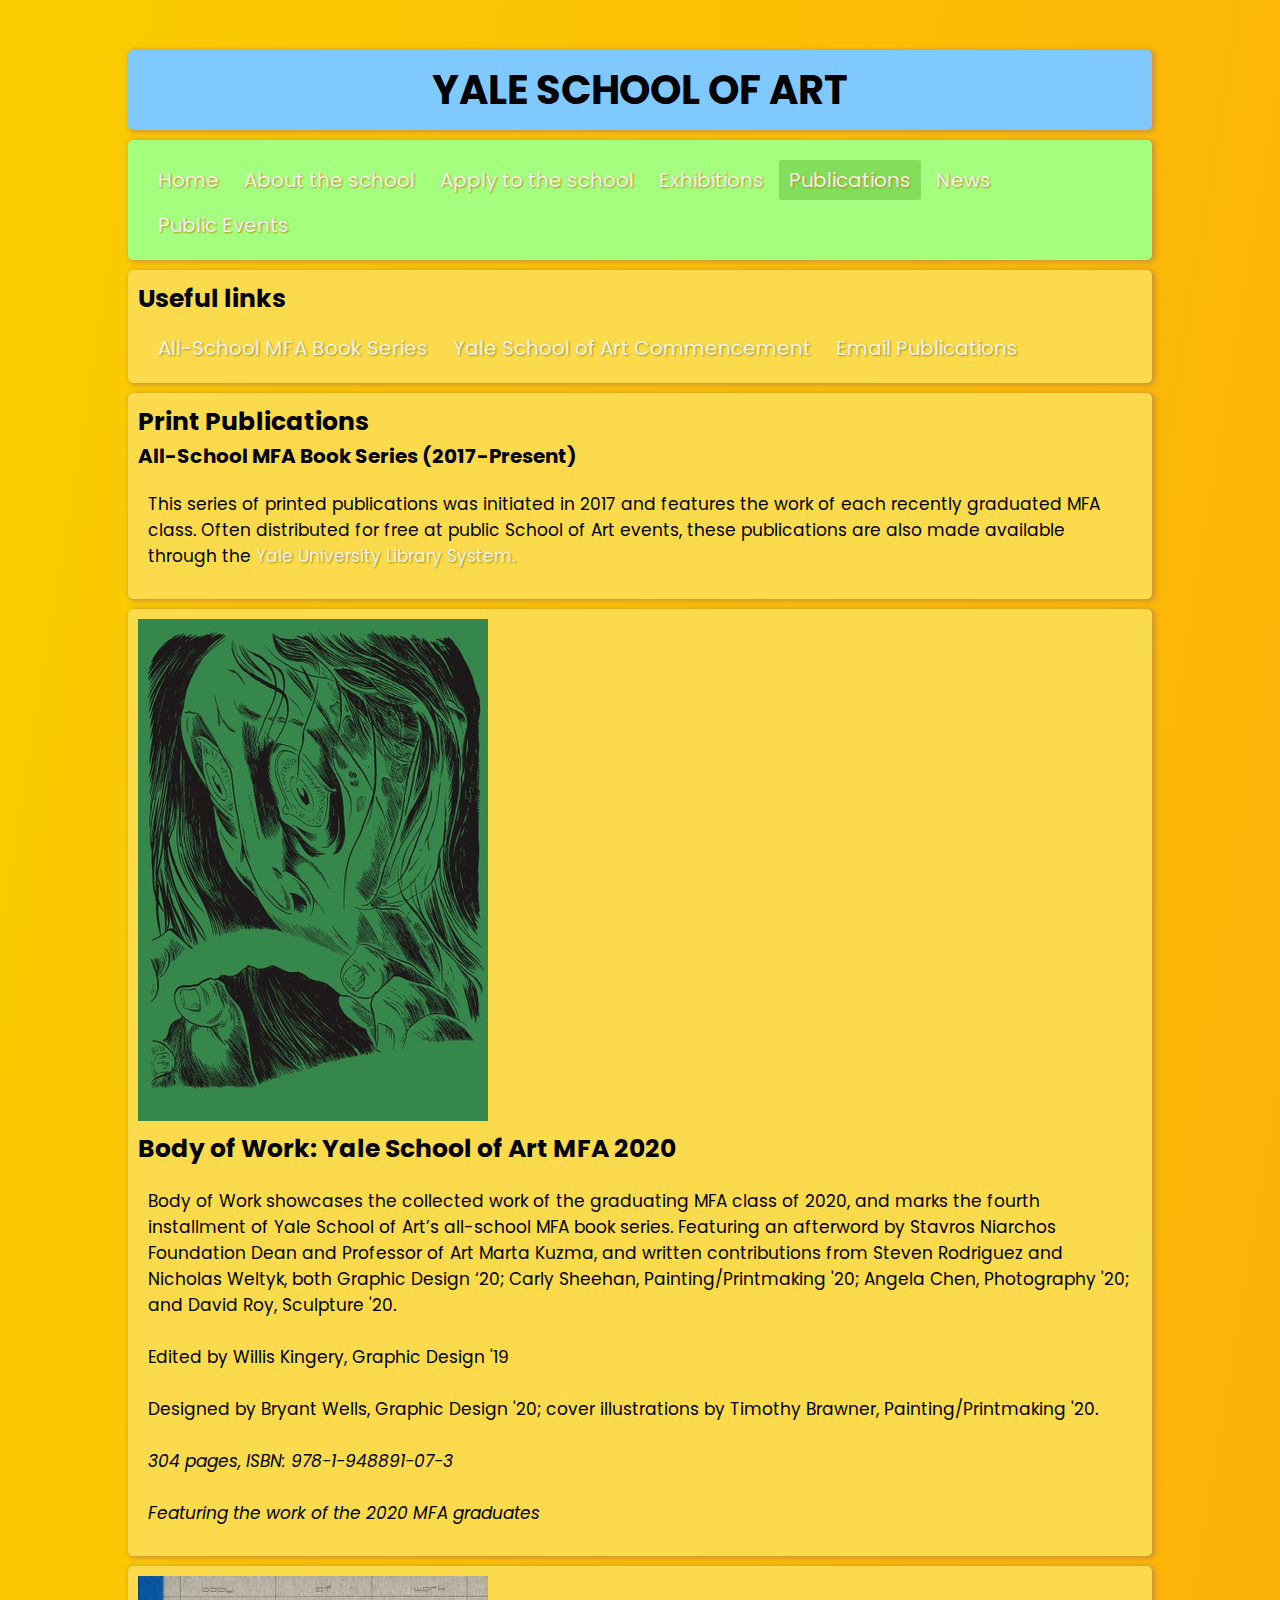
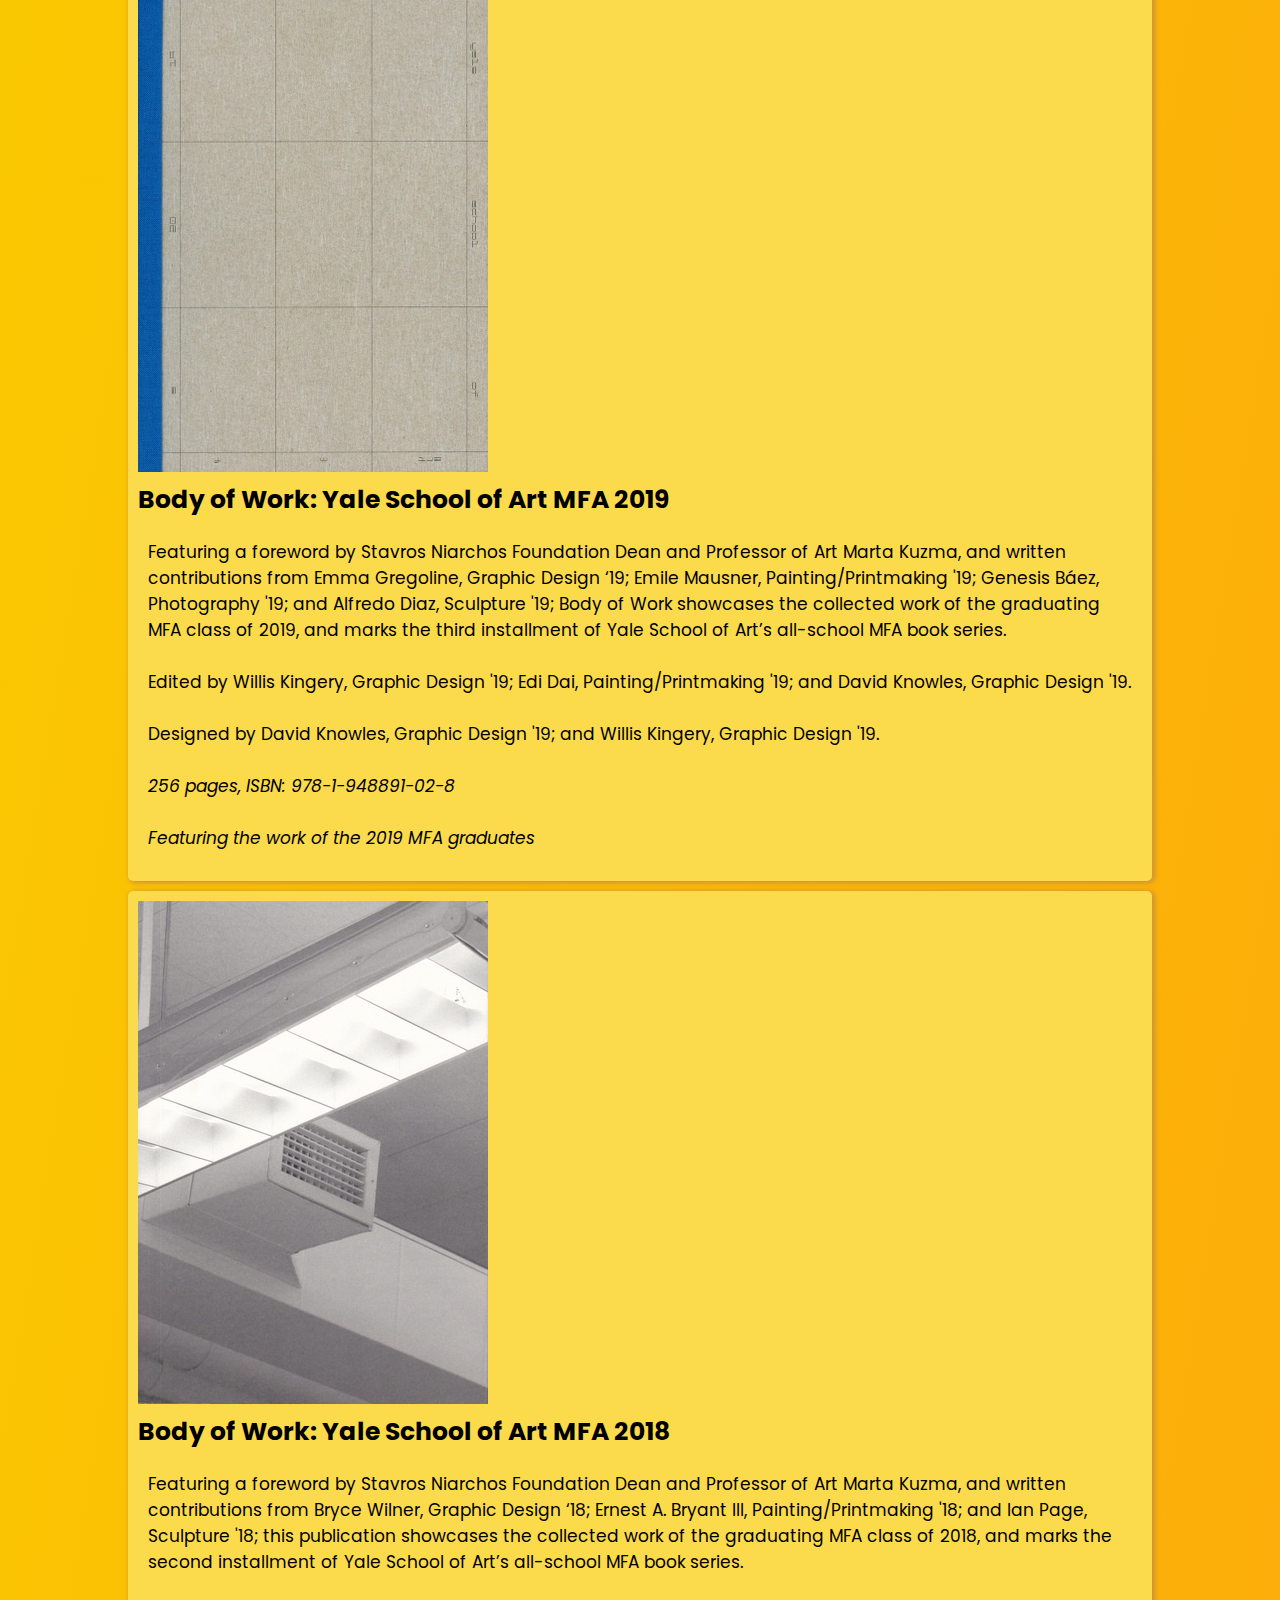
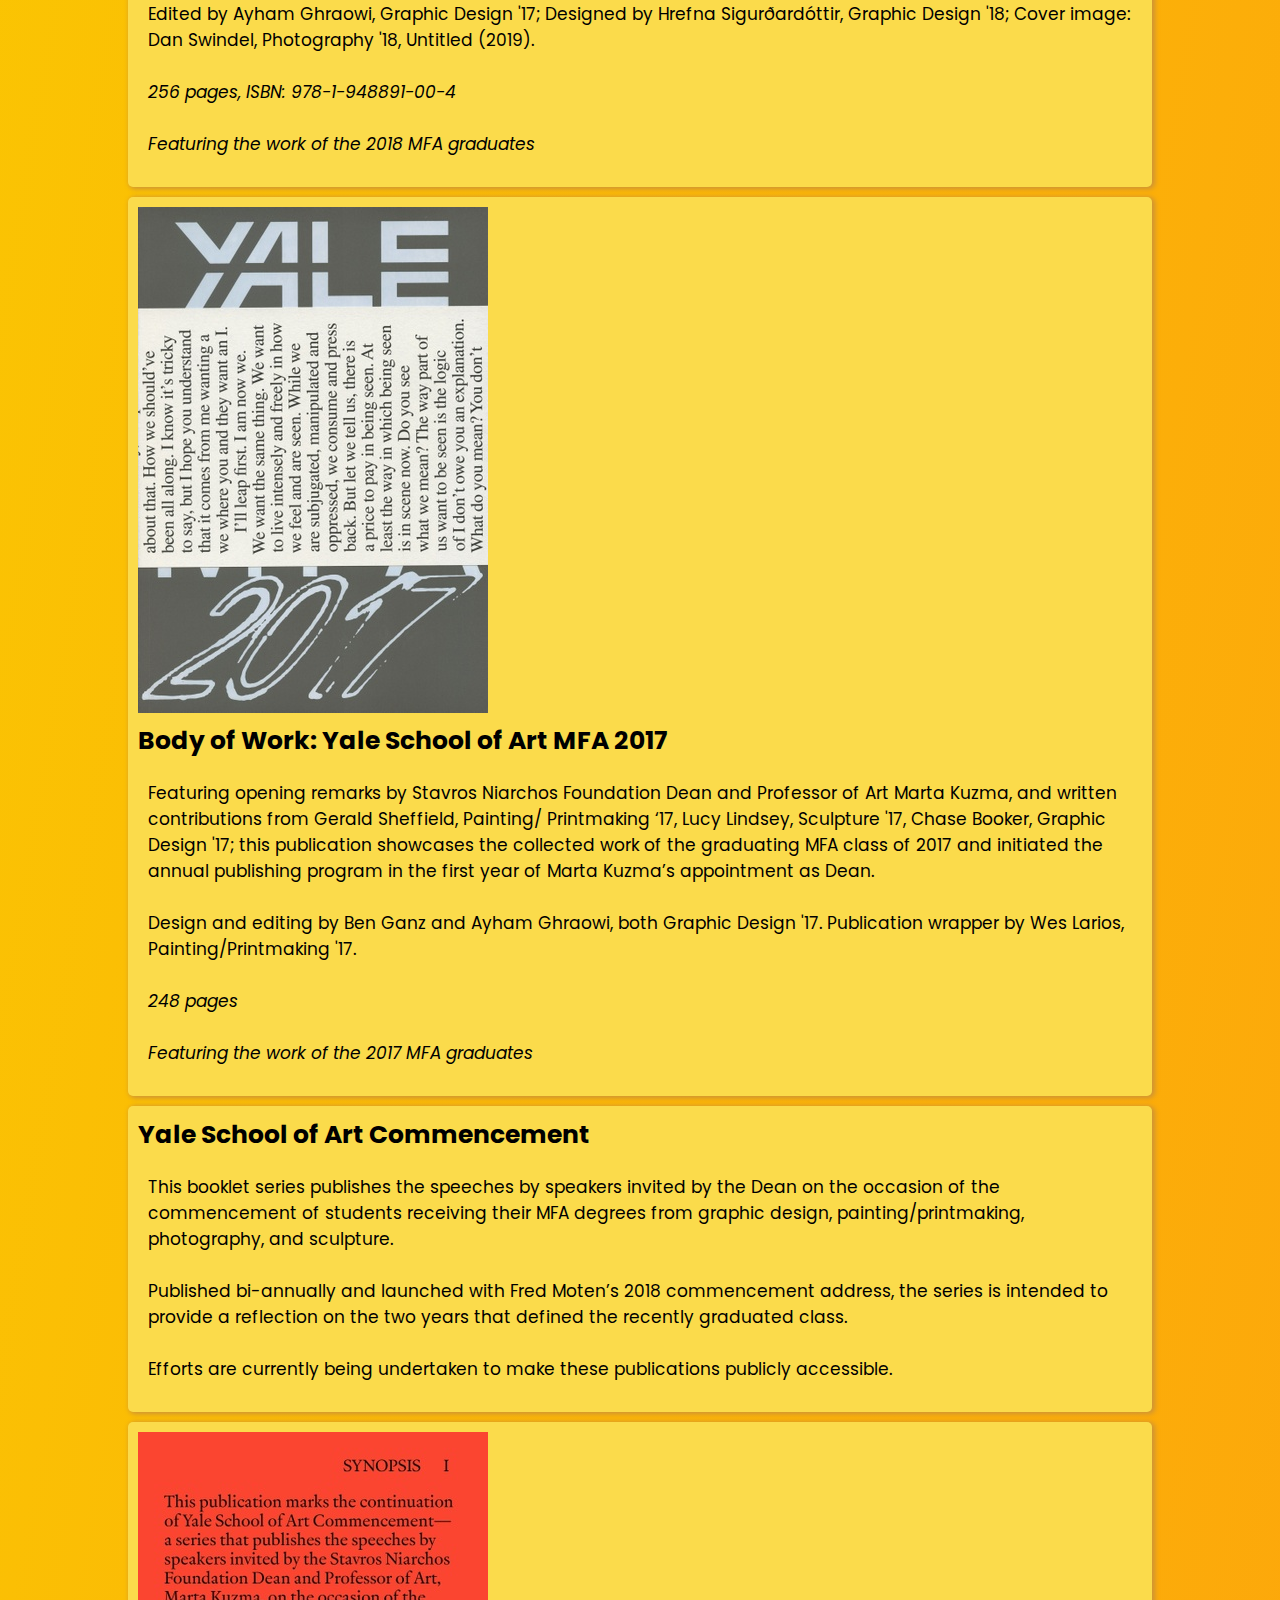
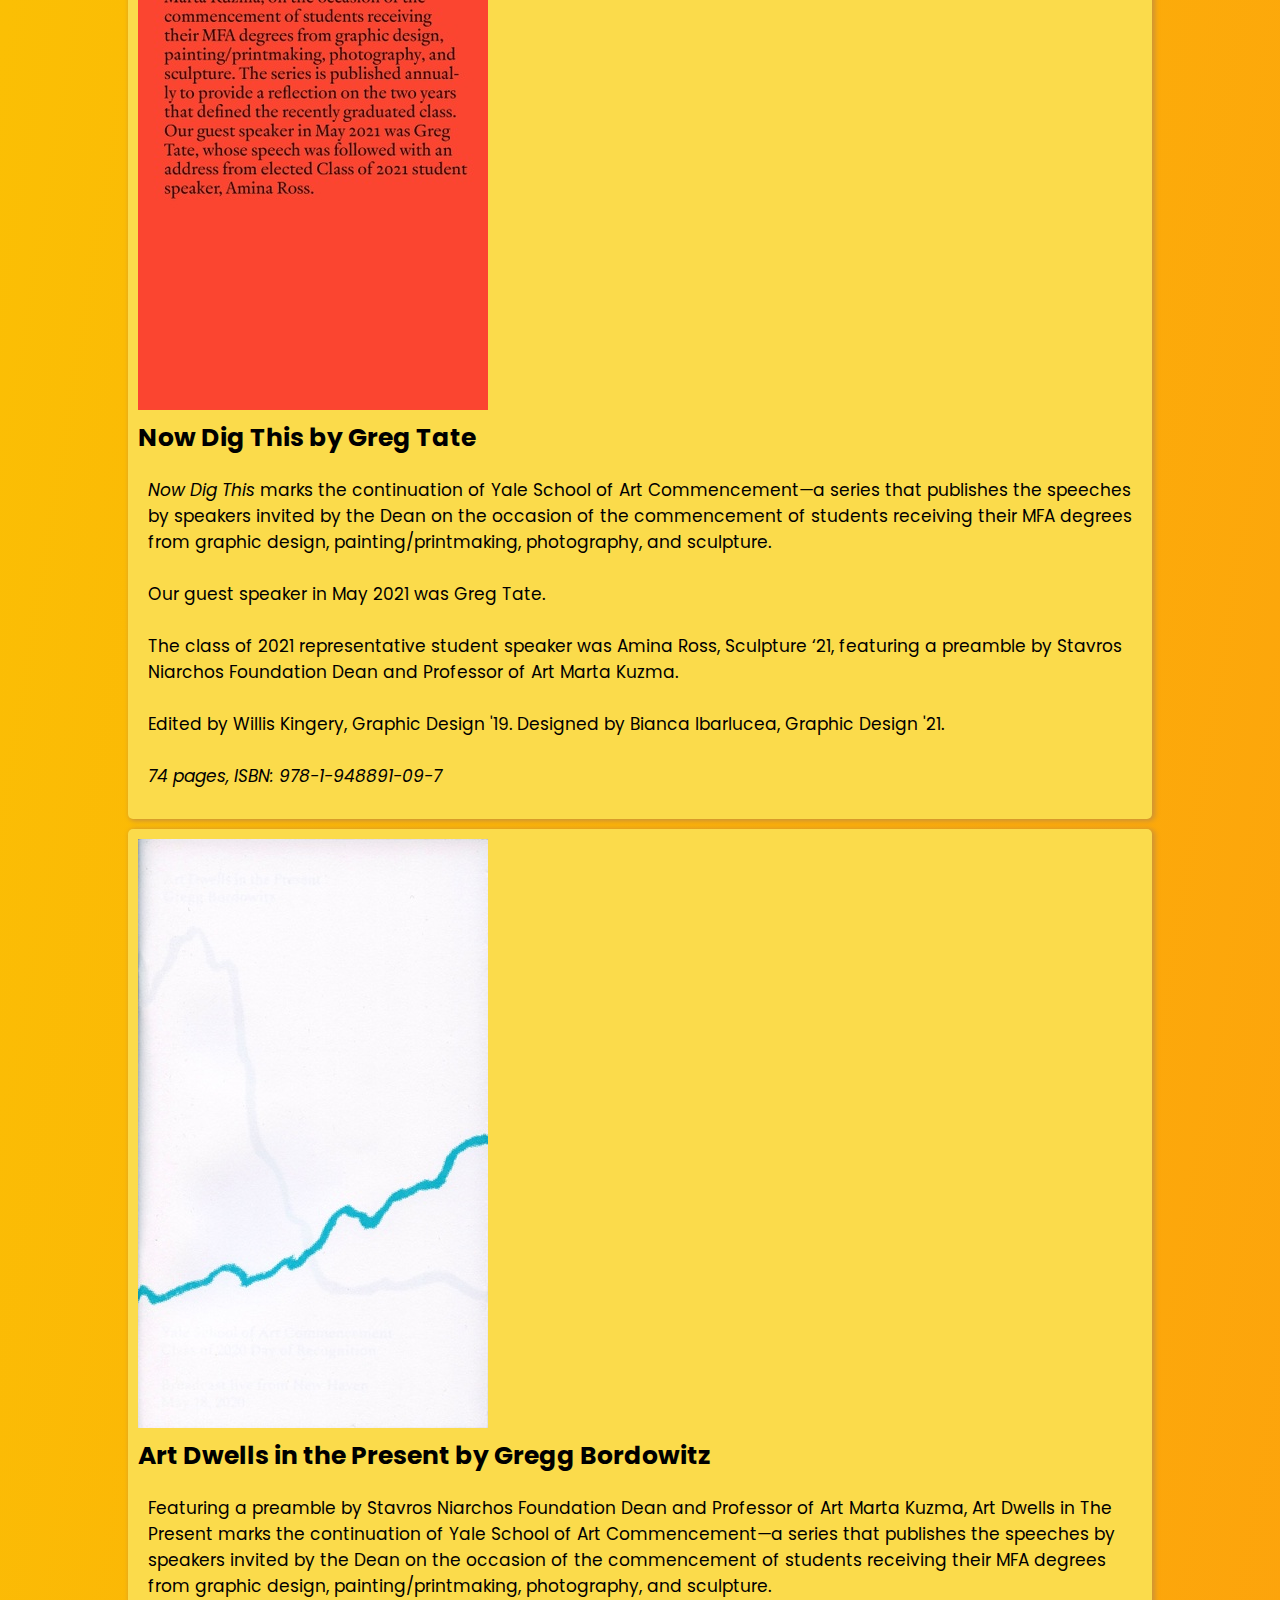
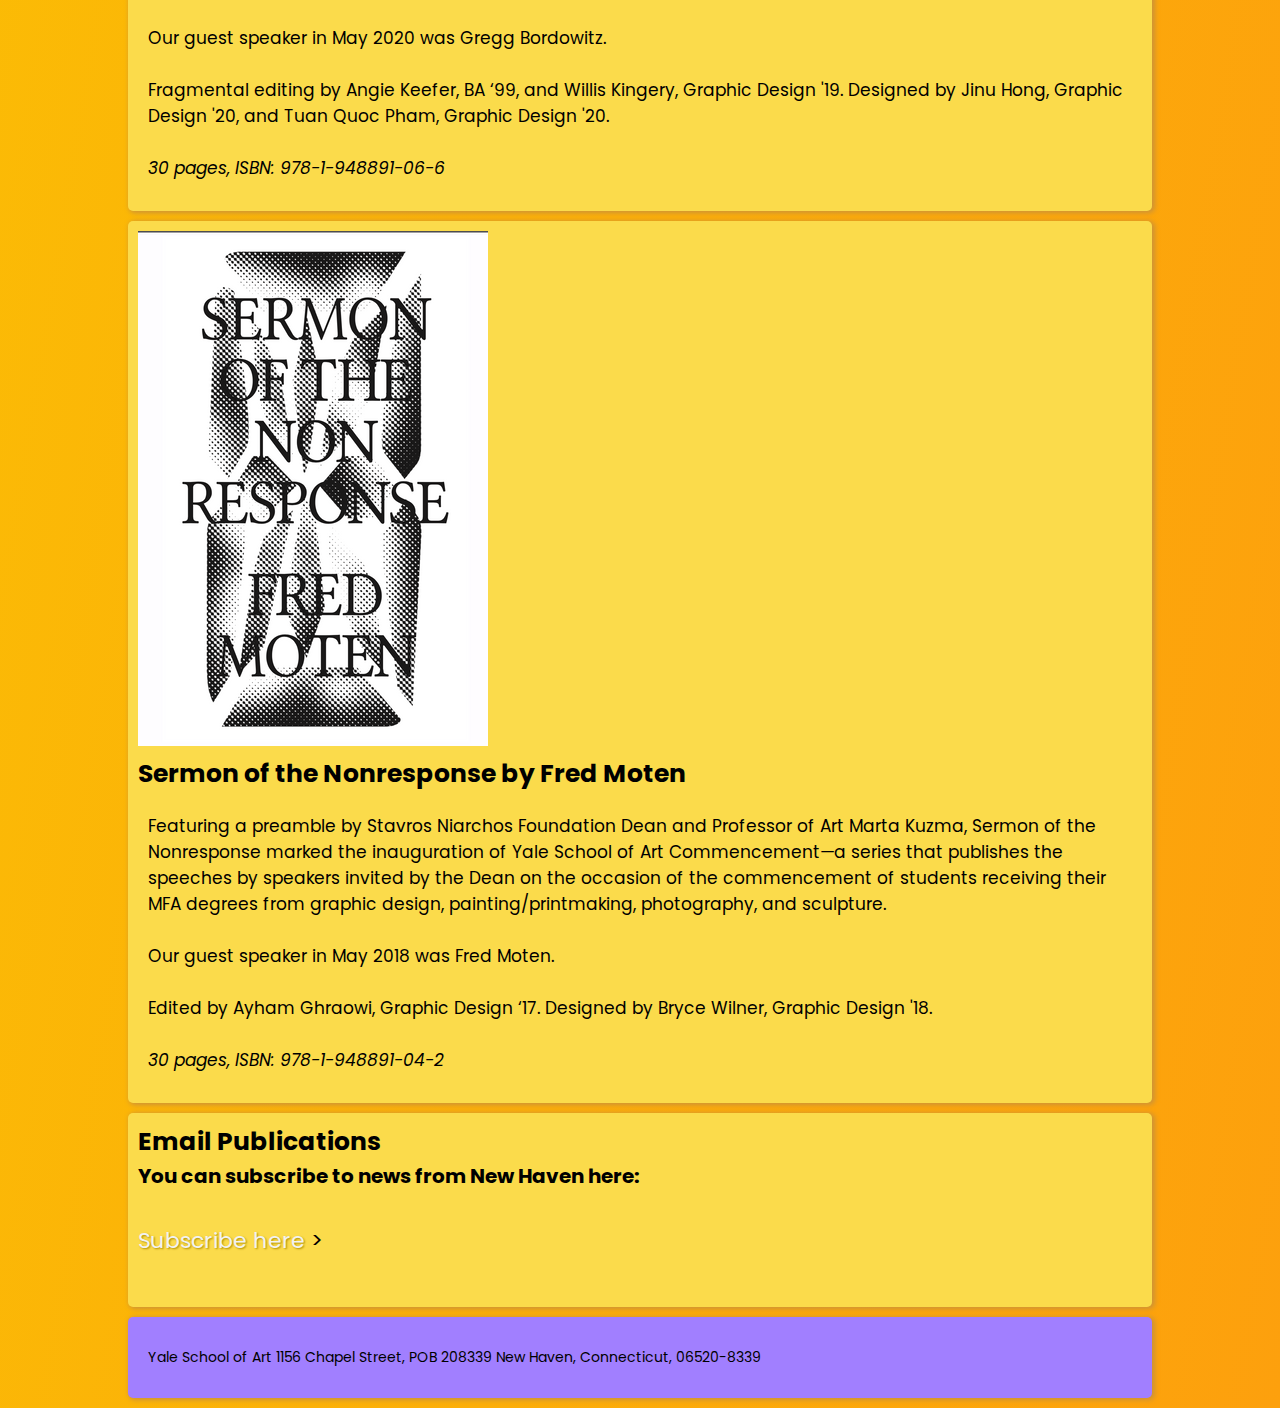
<file: publications.html>
<!DOCTYPE html>
<html lang="en">
  <head>
    <meta charset="UTF-8" />
    <meta http-equiv="X-UA-Compatible" content="IE=edge" />
    <meta name="viewport" content="width=device-width, initial-scale=1.0" />
    <link rel="icon" href="media/logo.png" type="image/icon type" />
    <link
      href="https://fonts.googleapis.com/css?family=Poppins"
      rel="stylesheet"
    />
    <link rel="stylesheet" href="style.css" />
    <title>YALE SCHOOL OF ART | Home</title>
  </head>

  <body>
    <header>YALE SCHOOL OF ART</header>
    <nav>
      <ul>
        <li><a href="index.html">Home</a></li>
        <li><a href="about.html">About the school</a></li>
        <li><a href="apply.html">Apply to the school</a></li>
        <li><a href="exhibitions.html">Exhibitions</a></li>
        <li><a class="active" href="publications.html">Publications</a></li>
        <li><a href="news.html">News</a></li>
        <li><a href="public_events.html">Public Events</a></li>
      </ul>
    </nav>
    <main>
      <!-- Links on this page -->
      <div class="page-links">
        <h2>Useful links</h2>
        <ul>
          <li><a href="#book">All-School MFA Book Series</a></li>
          <li><a href="#commencement">Yale School of Art Commencement</a></li>
          <li><a href="#email-publications">Email Publications</a></li>
        </ul>
      </div>

      <!-- Print Publications / Intro -->
      <div>
        <h2>Print Publications</h2>
        <h3 id="book">All-School MFA Book Series (2017-Present)</h3>
        <p>
          This series of printed publications was initiated in 2017 and features
          the work of each recently graduated MFA class. Often distributed for
          free at public School of Art events, these publications are also made
          available through the
          <a href="https://library.yale.edu/"
            >Yale University Library System.</a
          >
        </p>
      </div>

      <!-- The MFA Book 2020-->
      <div>
        <img src="media/MFA_Book_2020.jpg" alt="MFA Book 2020" />
        <h2>Body of Work: Yale School of Art MFA 2020</h2>
        <p>
          Body of Work showcases the collected work of the graduating MFA class
          of 2020, and marks the fourth installment of Yale School of Art’s
          all-school MFA book series. Featuring an afterword by Stavros Niarchos
          Foundation Dean and Professor of Art Marta Kuzma, and written
          contributions from Steven Rodriguez and Nicholas Weltyk, both Graphic
          Design ‘20; Carly Sheehan, Painting/Printmaking '20; Angela Chen,
          Photography '20; and David Roy, Sculpture '20.
          <br /><br />
          Edited by Willis Kingery, Graphic Design '19
          <br /><br />
          Designed by Bryant Wells, Graphic Design '20; cover illustrations by
          Timothy Brawner, Painting/Printmaking '20.
          <br /><br />
          <em>304 pages, ISBN: 978-1-948891-07-3</em>
          <br /><br />
          <em>Featuring the work of the 2020 MFA graduates </em>
        </p>
      </div>
      <!-- The MFA Book 2019 -->
      <div>
        <img src="media/MFA_Book_2019.jpg" alt="MFA Book 2019" />
        <h2>Body of Work: Yale School of Art MFA 2019</h2>
        <p>
          Featuring a foreword by Stavros Niarchos Foundation Dean and Professor
          of Art Marta Kuzma, and written contributions from Emma Gregoline,
          Graphic Design ‘19; Emile Mausner, Painting/Printmaking '19; Genesis
          Báez, Photography '19; and Alfredo Diaz, Sculpture '19; Body of Work
          showcases the collected work of the graduating MFA class of 2019, and
          marks the third installment of Yale School of Art’s all-school MFA
          book series.
          <br /><br />
          Edited by Willis Kingery, Graphic Design '19; Edi Dai,
          Painting/Printmaking '19; and David Knowles, Graphic Design '19.
          <br /><br />
          Designed by David Knowles, Graphic Design '19; and Willis Kingery,
          Graphic Design '19.
          <br /><br />
          <em>256 pages, ISBN: 978-1-948891-02-8 </em>
          <br /><br />
          <em>Featuring the work of the 2019 MFA graduates </em>
        </p>
      </div>
      <!-- The MFA Book 2018 -->
      <div>
        <img src="media/MFA_Book_2018.jpg" alt="MFA Book 2018" />
        <h2>Body of Work: Yale School of Art MFA 2018</h2>
        <p>
          Featuring a foreword by Stavros Niarchos Foundation Dean and Professor
          of Art Marta Kuzma, and written contributions from Bryce Wilner,
          Graphic Design ‘18; Ernest A. Bryant III, Painting/Printmaking '18;
          and Ian Page, Sculpture '18; this publication showcases the collected
          work of the graduating MFA class of 2018, and marks the second
          installment of Yale School of Art’s all-school MFA book series.
          <br /><br />
          Edited by Ayham Ghraowi, Graphic Design '17; Designed by Hrefna
          Sigurðardóttir, Graphic Design '18; Cover image: Dan Swindel,
          Photography '18, Untitled (2019).
          <br /><br />
          <em>256 pages, ISBN: 978-1-948891-00-4 </em>
          <br /><br />
          <em>Featuring the work of the 2018 MFA graduates </em>
        </p>
      </div>
    </main>
	<!-- The MFA Book 2017 -->
	<div>
        <img src="media/MFA_Book_2017.jpg" alt="MFA Book 2017" />
        <h2>Body of Work: Yale School of Art MFA 2017</h2>
        <p>
		  Featuring opening remarks by Stavros Niarchos Foundation Dean and Professor of Art Marta Kuzma, and written contributions from Gerald Sheffield, Painting/ Printmaking ‘17, Lucy Lindsey, Sculpture '17, Chase Booker, Graphic Design '17; this publication showcases the collected work of the graduating MFA class of 2017 and initiated the annual publishing program in the first year of Marta Kuzma’s appointment as Dean.
          <br /><br />
          Design and editing by Ben Ganz and Ayham Ghraowi, both Graphic Design '17. Publication wrapper by Wes Larios, Painting/Printmaking '17.
          <br /><br />
          <em>248 pages</em>
          <br /><br />
          <em>Featuring the work of the 2017 MFA graduates </em>
        </p>
      </div>

	  <!-- The School of Art Commencement Info -->
	  <div>
        <h2 id="commencement">Yale School of Art Commencement</h2>
        <p>
			This booklet series publishes the speeches by speakers invited by the Dean on the occasion of the commencement of students receiving their MFA degrees from graphic design, painting/printmaking, photography, and sculpture.
			<br><br>
			Published bi-annually and launched with Fred Moten’s 2018 commencement address, the series is intended to provide a reflection on the two years that defined the recently graduated class.
			<br><br>
			Efforts are currently being undertaken to make these publications publicly accessible.
        </p>
      </div>

	  <!-- Commencement 2021 -->
	  <div>
        <img src="media/Commencement_2021.jpg" alt="Commencement 2021" />
        <h2>Now Dig This by Greg Tate</h2>
        <p>
			<em>Now Dig This</em> marks the continuation of Yale School of Art Commencement—a series that publishes the speeches by speakers invited by the Dean on the occasion of the commencement of students receiving their MFA degrees from graphic design, painting/printmaking, photography, and sculpture.
          <br /><br />
          Our guest speaker in May 2021 was Greg Tate.
          <br /><br />
          The class of 2021 representative student speaker was Amina Ross, Sculpture ‘21, featuring a preamble by Stavros Niarchos Foundation Dean and Professor of Art Marta Kuzma.
          <br /><br />
		  Edited by Willis Kingery, Graphic Design '19. Designed by Bianca Ibarlucea, Graphic Design '21.
		  <br><br>
          <em>74 pages, ISBN: 978-1-948891-09-7</em>
        </p>
      </div>

	  <!-- Commencement 2020 -->
	  <div>
        <img src="media/Commencement_2020.jpg" alt="Commencement 2020" />
        <h2>Art Dwells in the Present by Gregg Bordowitz</h2>
        <p>
			Featuring a preamble by Stavros Niarchos Foundation Dean and Professor of Art Marta Kuzma, Art Dwells in The Present marks the continuation of Yale School of Art Commencement—a series that publishes the speeches by speakers invited by the Dean on the occasion of the commencement of students receiving their MFA degrees from graphic design, painting/printmaking, photography, and sculpture.
          <br /><br />
          Our guest speaker in May 2020 was Gregg Bordowitz.
          <br /><br />
          Fragmental editing by Angie Keefer, BA ‘99, and Willis Kingery, Graphic Design '19. Designed by Jinu Hong, Graphic Design '20, and Tuan Quoc Pham, Graphic Design '20.
          <br /><br />
          <em>30 pages, ISBN: 978-1-948891-06-6</em>
        </p>
      </div>
	  <!-- Commencement 2018 -->
	  <div>
        <img src="media/Commencement_2018.png" alt="Commencement 2018" />
        <h2>Sermon of the Nonresponse by Fred Moten</h2>
        <p>
			Featuring a preamble by Stavros Niarchos Foundation Dean and Professor of Art Marta Kuzma, Sermon of the Nonresponse marked the inauguration of Yale School of Art Commencement—a series that publishes the speeches by speakers invited by the Dean on the occasion of the commencement of students receiving their MFA degrees from graphic design, painting/printmaking, photography, and sculpture.
          <br /><br />
          Our guest speaker in May 2018 was Fred Moten.
          <br /><br />
		  Edited by Ayham Ghraowi, Graphic Design ‘17. Designed by Bryce Wilner, Graphic Design '18.
		  <br /><br />
          <em>30 pages, ISBN: 978-1-948891-04-2</em>
        </p>
      </div>
	  <div>
        <h2 id="email-publications">Email Publications</h2>
        <h3 id="book">You can subscribe to news from New Haven here: </h3>
		<br>
        <a href="https://yale.us14.list-manage.com/subscribe?u=c7ccb8ef693ab66aa235e6c03&id=570166342a" target="_blank">Subscribe here</a>
          >
        </p>
      </div>


    </main>
    <footer>
      <p>
        Yale School of Art 1156 Chapel Street, POB 208339 New Haven,
        Connecticut, 06520-8339
      </p>
    </footer>
  </body>
</html>
</file>
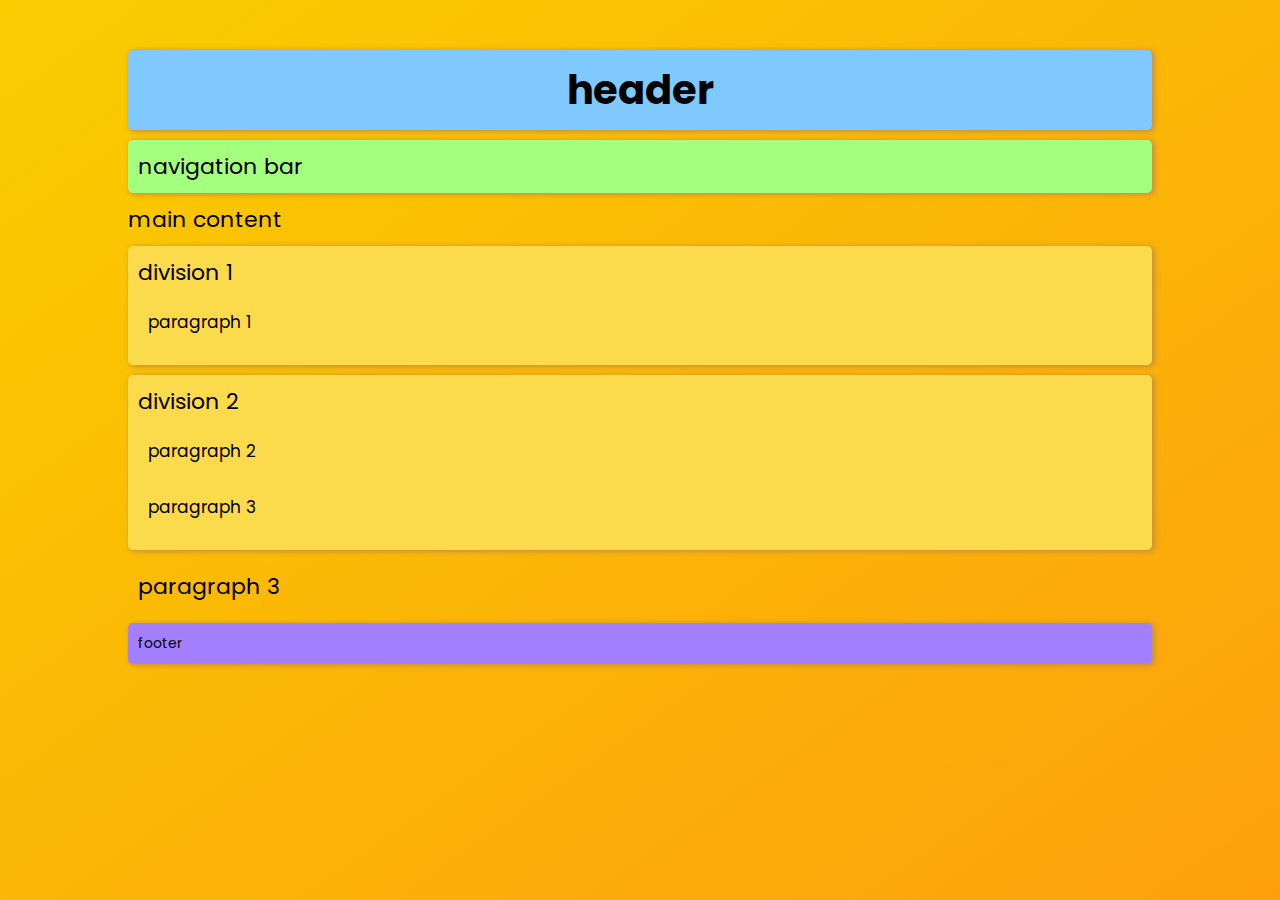
<file: skeleton.html>
<html>
	<head>
		<title>skeleton page</title>
		<link rel="stylesheet" type="text/css" href="style.css">
		<link rel="shortcut icon" type="image/png" href="media/logo.png">
	</head>

	<body>
		<header>
			header
		</header>
		<nav>
			navigation bar
		</nav>
		<main>
			main content
			<div id="div1">
				division 1<br>
				<p>
					paragraph 1
				</p>
			</div>
			<div>
				division 2<br>
				<p>
					paragraph 2
				</p>
				<p>
					paragraph 3
				</p>
			</div>
			<p>
				paragraph 3
			</p>
		</main>
		<footer>
			footer
		</footer>
	</body>	
</html>
</file>
<file: style.css>
/*from outside to inside: margin, border, padding, content*/

@import url("https://fonts.googleapis.com/css2?family=Poppins:wght@700&display=swap");

/* html {
	height: 100%;
	background-size: cover;
	background-image: linear-gradient(to bottom right, #facd00, #fda00d);
	background-repeat: no-repeat;
} */

body {
  font-family: "Poppins";
  font-size: 22px;
  background-size: cover;
  background-image: linear-gradient(to bottom right, #facd00, #fda00d);
  background-repeat: no-repeat;
  margin: 0 20%;
}

h1,
h2,
h3,
h4 {
  margin: 0 0 auto 0;
}

h2 {
  font-size: 25px;
}

h3 {
  font-size: 20px;
}

h4 {
  font-size: 17px;
}

header,
nav,
div,
footer,
button,
p {
  margin: 10px auto;
  border-radius: 5px;
  padding: 10px;
  box-shadow: 2px 1px 5px 1px #cc9338;
}

p {
  box-shadow: none;
}

header {
  background-color: #7fc9ff;
  margin-top: 50px;
  text-align: center;
  font-size: 40px;
  font-family: Poppins;
  font-weight: bold;
}

nav {
  background-color: #a5ff7f;
  overflow: hidden;
}

ul {
  list-style-type: none;
  margin: 5px;
  padding: 5px;
}

div {
  background-color: #fbdb4b;
}

div p {
  font-size: 17px;
}

a {
  color: #f2f2f2;
  text-decoration: none;
  text-shadow: 1px 1px 2px #ae8e00;
}

ul li a {
  float: left;
  padding: 5px 10px;
  font-size: 20px;
  margin-right: 5px;
  margin-bottom: 5px;
  border-radius: 3px;
}

.vibrant-matters ul {
  list-style: disc;
  font-size: 17px;
  margin-left: 50px;
}

/* Add a color to the active/current link */

a:hover {
  background-color: #fcb524;
  color: #ffffff;
  border-radius: 3px;
}

nav a:hover,
a.active {
  background-color: #82de5b;
}

.soa,
.greenhall,
.bulletin,
.page-links {
  overflow: hidden;
}

#soa-image,
#greenhall {
  max-width: 600px;
  max-height: 600px;
  float: left;
  margin-right: 10px;
}

.soa p {
  margin-left: 10px;
}

footer {
  background-color: #a17fff;
  font-size: 14px;
}

button {
  margin: 10px 5px 0 0;
  padding: 5px;
  background-color: #d67fff;
}

.bulletin p {
  column-count: 2;
}

/*p {
	background: rgba(255, 255, 255, 0.25);
}*/

/* Done the parent and child so we can show the info on the left 
   and the useful links on the right
   but I couldn't do it lol */

.parent {
  border: 1px solid black;
  margin: 1rem;
  padding: 2rem 2rem;
  text-align: center;
}

.child {
  display: inline-block;
  border: 1px solid red;
  padding: 1rem 1rem;
  vertical-align: middle;
}

@media screen and (max-width: 1300px) {
  body {
    margin: 0 10%;
  }
}

@media screen and (max-width: 700px) {
  body {
    margin: 0 15px;
  }
}

@media screen and (max-width: 450px) {
  #soa-image {
    float: none;
  }
}

@media screen and (max-width: 900px) {
  #soa-greenhall {
    float: none;
  }
  .bulletin p {
    column-count: 1;
  }
}
</file>
